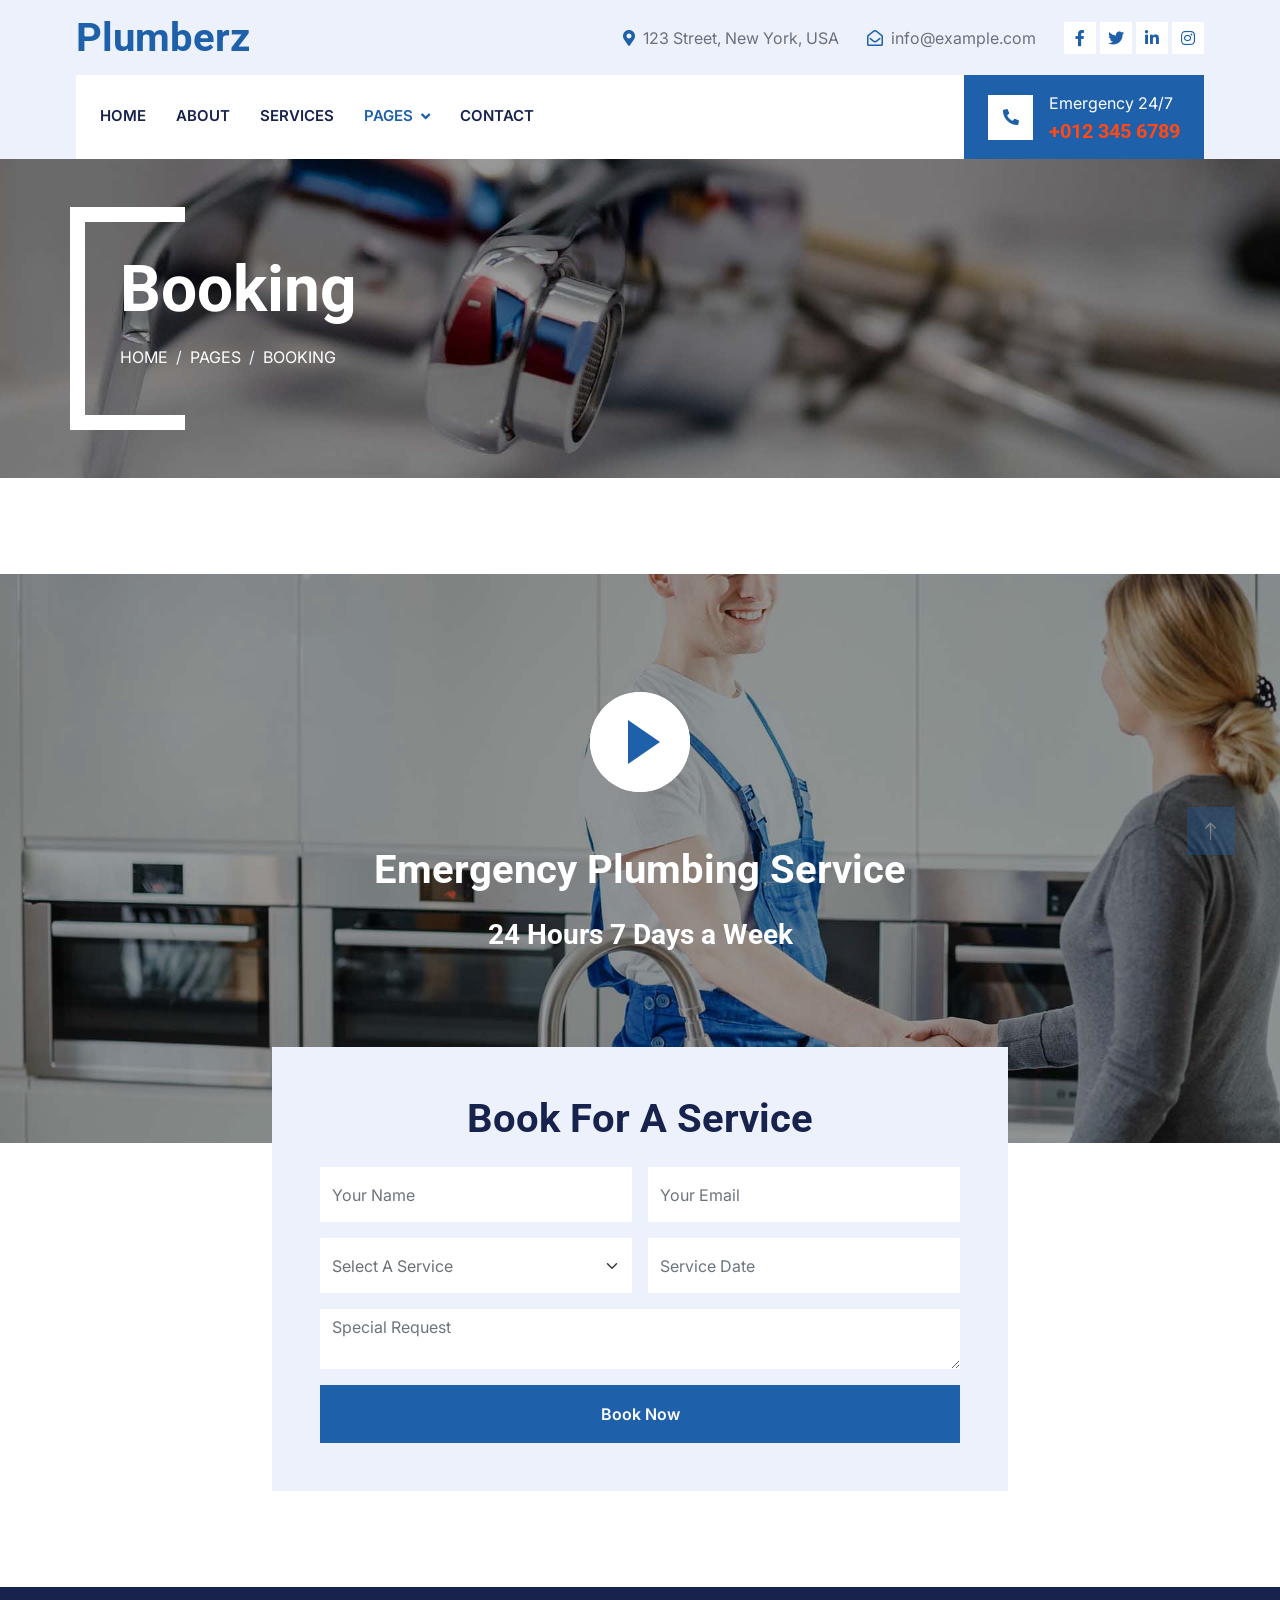
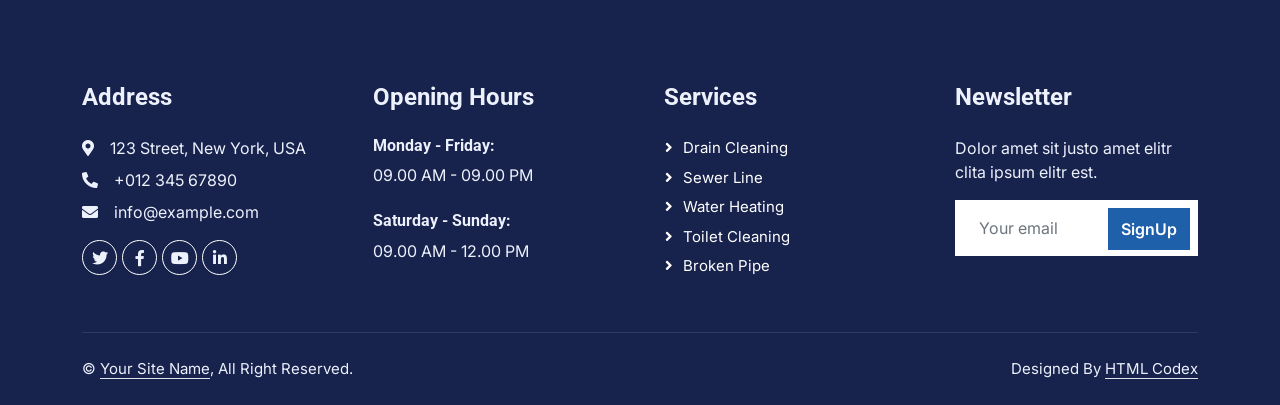
<file: booking.html>
<!DOCTYPE html>
<html lang="en">

<head>
    <meta charset="utf-8">
    <title>Plumberz - Free Plumbing Website Template</title>
    <meta content="width=device-width, initial-scale=1.0" name="viewport">
    <meta content="" name="keywords">
    <meta content="" name="description">

    <!-- Favicon -->
    <link href="img/favicon.ico" rel="icon">

    <!-- Google Web Fonts -->
    <link rel="preconnect" href="https://fonts.googleapis.com">
    <link rel="preconnect" href="https://fonts.gstatic.com" crossorigin>
    <link href="https://fonts.googleapis.com/css2?family=Inter:wght@400;600&family=Roboto:wght@500;700&display=swap" rel="stylesheet">

    <!-- Icon Font Stylesheet -->
    <link href="https://cdnjs.cloudflare.com/ajax/libs/font-awesome/5.10.0/css/all.min.css" rel="stylesheet">
    <link href="https://cdn.jsdelivr.net/npm/bootstrap-icons@1.4.1/font/bootstrap-icons.css" rel="stylesheet">

    <!-- Libraries Stylesheet -->
    <link href="lib/animate/animate.min.css" rel="stylesheet">
    <link href="lib/owlcarousel/assets/owl.carousel.min.css" rel="stylesheet">
    <link href="lib/tempusdominus/css/tempusdominus-bootstrap-4.min.css" rel="stylesheet" />

    <!-- Customized Bootstrap Stylesheet -->
    <link href="css/bootstrap.min.css" rel="stylesheet">

    <!-- Template Stylesheet -->
    <link href="css/style.css" rel="stylesheet">
</head>

<body>
    <!-- Spinner Start -->
    <div id="spinner" class="show bg-white position-fixed translate-middle w-100 vh-100 top-50 start-50 d-flex align-items-center justify-content-center">
        <div class="spinner-border text-primary" style="width: 3rem; height: 3rem;" role="status">
            <span class="sr-only">Loading...</span>
        </div>
    </div>
    <!-- Spinner End -->


    <!-- Topbar Start -->
    <div class="container-fluid bg-light d-none d-lg-block">
        <div class="row align-items-center top-bar">
            <div class="col-lg-3 col-md-12 text-center text-lg-start">
                <a href="" class="navbar-brand m-0 p-0">
                    <h1 class="text-primary m-0">Plumberz</h1>
                </a>
            </div>
            <div class="col-lg-9 col-md-12 text-end">
                <div class="h-100 d-inline-flex align-items-center me-4">
                    <i class="fa fa-map-marker-alt text-primary me-2"></i>
                    <p class="m-0">123 Street, New York, USA</p>
                </div>
                <div class="h-100 d-inline-flex align-items-center me-4">
                    <i class="far fa-envelope-open text-primary me-2"></i>
                    <p class="m-0">info@example.com</p>
                </div>
                <div class="h-100 d-inline-flex align-items-center">
                    <a class="btn btn-sm-square bg-white text-primary me-1" href=""><i class="fab fa-facebook-f"></i></a>
                    <a class="btn btn-sm-square bg-white text-primary me-1" href=""><i class="fab fa-twitter"></i></a>
                    <a class="btn btn-sm-square bg-white text-primary me-1" href=""><i class="fab fa-linkedin-in"></i></a>
                    <a class="btn btn-sm-square bg-white text-primary me-0" href=""><i class="fab fa-instagram"></i></a>
                </div>
            </div>
        </div>
    </div>
    <!-- Topbar End -->


    <!-- Navbar Start -->
    <div class="container-fluid nav-bar bg-light">
        <nav class="navbar navbar-expand-lg navbar-light bg-white p-3 py-lg-0 px-lg-4">
            <a href="" class="navbar-brand d-flex align-items-center m-0 p-0 d-lg-none">
                <h1 class="text-primary m-0">Plumberz</h1>
            </a>
            <button class="navbar-toggler" type="button" data-bs-toggle="collapse" data-bs-target="#navbarCollapse">
                <span class="fa fa-bars"></span>
            </button>
            <div class="collapse navbar-collapse" id="navbarCollapse">
                <div class="navbar-nav me-auto">
                    <a href="index.html" class="nav-item nav-link">Home</a>
                    <a href="about.html" class="nav-item nav-link">About</a>
                    <a href="service.html" class="nav-item nav-link">Services</a>
                    <div class="nav-item dropdown">
                        <a href="#" class="nav-link dropdown-toggle active" data-bs-toggle="dropdown">Pages</a>
                        <div class="dropdown-menu fade-up m-0">
                            <a href="booking.html" class="dropdown-item active">Booking</a>
                            <a href="team.html" class="dropdown-item">Technicians</a>
                            <a href="testimonial.html" class="dropdown-item">Testimonial</a>
                            <a href="404.html" class="dropdown-item">404 Page</a>
                        </div>
                    </div>
                    <a href="contact.html" class="nav-item nav-link">Contact</a>
                </div>
                <div class="mt-4 mt-lg-0 me-lg-n4 py-3 px-4 bg-primary d-flex align-items-center">
                    <div class="d-flex flex-shrink-0 align-items-center justify-content-center bg-white" style="width: 45px; height: 45px;">
                        <i class="fa fa-phone-alt text-primary"></i>
                    </div>
                    <div class="ms-3">
                        <p class="mb-1 text-white">Emergency 24/7</p>
                        <h5 class="m-0 text-secondary">+012 345 6789</h5>
                    </div>
                </div>
            </div>
        </nav>
    </div>
    <!-- Navbar End -->


    <!-- Page Header Start -->
    <div class="container-fluid page-header mb-5 py-5">
        <div class="container">
            <h1 class="display-3 text-white mb-3 animated slideInDown">Booking</h1>
            <nav aria-label="breadcrumb animated slideInDown">
                <ol class="breadcrumb text-uppercase">
                    <li class="breadcrumb-item"><a class="text-white" href="#">Home</a></li>
                    <li class="breadcrumb-item"><a class="text-white" href="#">Pages</a></li>
                    <li class="breadcrumb-item text-white active" aria-current="page">Booking</li>
                </ol>
            </nav>
        </div>
    </div>
    <!-- Page Header End -->


    <!-- Booking Start -->
    <div class="container-fluid px-0" style="margin: 6rem 0;">
        <div class="video wow fadeInUp" data-wow-delay="0.1s">
            <button type="button" class="btn-play" data-bs-toggle="modal" data-src="https://www.youtube.com/embed/DWRcNpR6Kdc" data-bs-target="#videoModal">
                <span></span>
            </button>

            <div class="modal fade" id="videoModal" tabindex="-1" aria-labelledby="exampleModalLabel" aria-hidden="true">
                <div class="modal-dialog">
                    <div class="modal-content rounded-0">
                        <div class="modal-header">
                            <h5 class="modal-title" id="exampleModalLabel">Youtube Video</h5>
                            <button type="button" class="btn-close" data-bs-dismiss="modal" aria-label="Close"></button>
                        </div>
                        <div class="modal-body">
                            <!-- 16:9 aspect ratio -->
                            <div class="ratio ratio-16x9">
                                <iframe class="embed-responsive-item" src="" id="video" allowfullscreen allowscriptaccess="always"
                                    allow="autoplay"></iframe>
                            </div>
                        </div>
                    </div>
                </div>
            </div>

            <h1 class="text-white mb-4">Emergency Plumbing Service</h1>
            <h3 class="text-white mb-0">24 Hours 7 Days a Week</h3>
        </div>
        <div class="container position-relative wow fadeInUp" data-wow-delay="0.1s" style="margin-top: -6rem;">
            <div class="row justify-content-center">
                <div class="col-lg-8">
                    <div class="bg-light text-center p-5">
                        <h1 class="mb-4">Book For A Service</h1>
                        <form>
                            <div class="row g-3">
                                <div class="col-12 col-sm-6">
                                    <input type="text" class="form-control border-0" placeholder="Your Name" style="height: 55px;">
                                </div>
                                <div class="col-12 col-sm-6">
                                    <input type="email" class="form-control border-0" placeholder="Your Email" style="height: 55px;">
                                </div>
                                <div class="col-12 col-sm-6">
                                    <select class="form-select border-0" style="height: 55px;">
                                        <option selected>Select A Service</option>
                                        <option value="1">Service 1</option>
                                        <option value="2">Service 2</option>
                                        <option value="3">Service 3</option>
                                    </select>
                                </div>
                                <div class="col-12 col-sm-6">
                                    <div class="date" id="date1" data-target-input="nearest">
                                        <input type="text"
                                            class="form-control border-0 datetimepicker-input"
                                            placeholder="Service Date" data-target="#date1" data-toggle="datetimepicker" style="height: 55px;">
                                    </div>
                                </div>
                                <div class="col-12">
                                    <textarea class="form-control border-0" placeholder="Special Request"></textarea>
                                </div>
                                <div class="col-12">
                                    <button class="btn btn-primary w-100 py-3" type="submit">Book Now</button>
                                </div>
                            </div>
                        </form>
                    </div>
                </div>
            </div>
        </div>
    </div>
    <!-- Booking End -->
        

    <!-- Footer Start -->
    <div class="container-fluid bg-dark text-light footer pt-5 mt-5 wow fadeIn" data-wow-delay="0.1s">
        <div class="container py-5">
            <div class="row g-5">
                <div class="col-lg-3 col-md-6">
                    <h4 class="text-light mb-4">Address</h4>
                    <p class="mb-2"><i class="fa fa-map-marker-alt me-3"></i>123 Street, New York, USA</p>
                    <p class="mb-2"><i class="fa fa-phone-alt me-3"></i>+012 345 67890</p>
                    <p class="mb-2"><i class="fa fa-envelope me-3"></i>info@example.com</p>
                    <div class="d-flex pt-2">
                        <a class="btn btn-outline-light btn-social" href=""><i class="fab fa-twitter"></i></a>
                        <a class="btn btn-outline-light btn-social" href=""><i class="fab fa-facebook-f"></i></a>
                        <a class="btn btn-outline-light btn-social" href=""><i class="fab fa-youtube"></i></a>
                        <a class="btn btn-outline-light btn-social" href=""><i class="fab fa-linkedin-in"></i></a>
                    </div>
                </div>
                <div class="col-lg-3 col-md-6">
                    <h4 class="text-light mb-4">Opening Hours</h4>
                    <h6 class="text-light">Monday - Friday:</h6>
                    <p class="mb-4">09.00 AM - 09.00 PM</p>
                    <h6 class="text-light">Saturday - Sunday:</h6>
                    <p class="mb-0">09.00 AM - 12.00 PM</p>
                </div>
                <div class="col-lg-3 col-md-6">
                    <h4 class="text-light mb-4">Services</h4>
                    <a class="btn btn-link" href="">Drain Cleaning</a>
                    <a class="btn btn-link" href="">Sewer Line</a>
                    <a class="btn btn-link" href="">Water Heating</a>
                    <a class="btn btn-link" href="">Toilet Cleaning</a>
                    <a class="btn btn-link" href="">Broken Pipe</a>
                </div>
                <div class="col-lg-3 col-md-6">
                    <h4 class="text-light mb-4">Newsletter</h4>
                    <p>Dolor amet sit justo amet elitr clita ipsum elitr est.</p>
                    <div class="position-relative mx-auto" style="max-width: 400px;">
                        <input class="form-control border-0 w-100 py-3 ps-4 pe-5" type="text" placeholder="Your email">
                        <button type="button" class="btn btn-primary py-2 position-absolute top-0 end-0 mt-2 me-2">SignUp</button>
                    </div>
                </div>
            </div>
        </div>
        <div class="container">
            <div class="copyright">
                <div class="row">
                    <div class="col-md-6 text-center text-md-start mb-3 mb-md-0">
                        &copy; <a class="border-bottom" href="#">Your Site Name</a>, All Right Reserved.
                    </div>
                    <div class="col-md-6 text-center text-md-end">
                        <!--/*** This template is free as long as you keep the footer author’s credit link/attribution link/backlink. If you'd like to use the template without the footer author’s credit link/attribution link/backlink, you can purchase the Credit Removal License from "https://htmlcodex.com/credit-removal". Thank you for your support. ***/-->
                        Designed By <a class="border-bottom" href="https://htmlcodex.com">HTML Codex</a>
                    </div>
                </div>
            </div>
        </div>
    </div>
    <!-- Footer End -->


    <!-- Back to Top -->
    <a href="#" class="btn btn-lg btn-primary btn-lg-square rounded-0 back-to-top"><i class="bi bi-arrow-up"></i></a>


    <!-- JavaScript Libraries -->
    <script src="https://code.jquery.com/jquery-3.4.1.min.js"></script>
    <script src="https://cdn.jsdelivr.net/npm/bootstrap@5.0.0/dist/js/bootstrap.bundle.min.js"></script>
    <script src="lib/wow/wow.min.js"></script>
    <script src="lib/easing/easing.min.js"></script>
    <script src="lib/waypoints/waypoints.min.js"></script>
    <script src="lib/counterup/counterup.min.js"></script>
    <script src="lib/owlcarousel/owl.carousel.min.js"></script>
    <script src="lib/tempusdominus/js/moment.min.js"></script>
    <script src="lib/tempusdominus/js/moment-timezone.min.js"></script>
    <script src="lib/tempusdominus/js/tempusdominus-bootstrap-4.min.js"></script>

    <!-- Template Javascript -->
    <script src="js/main.js"></script>
</body>

</html>
</file>
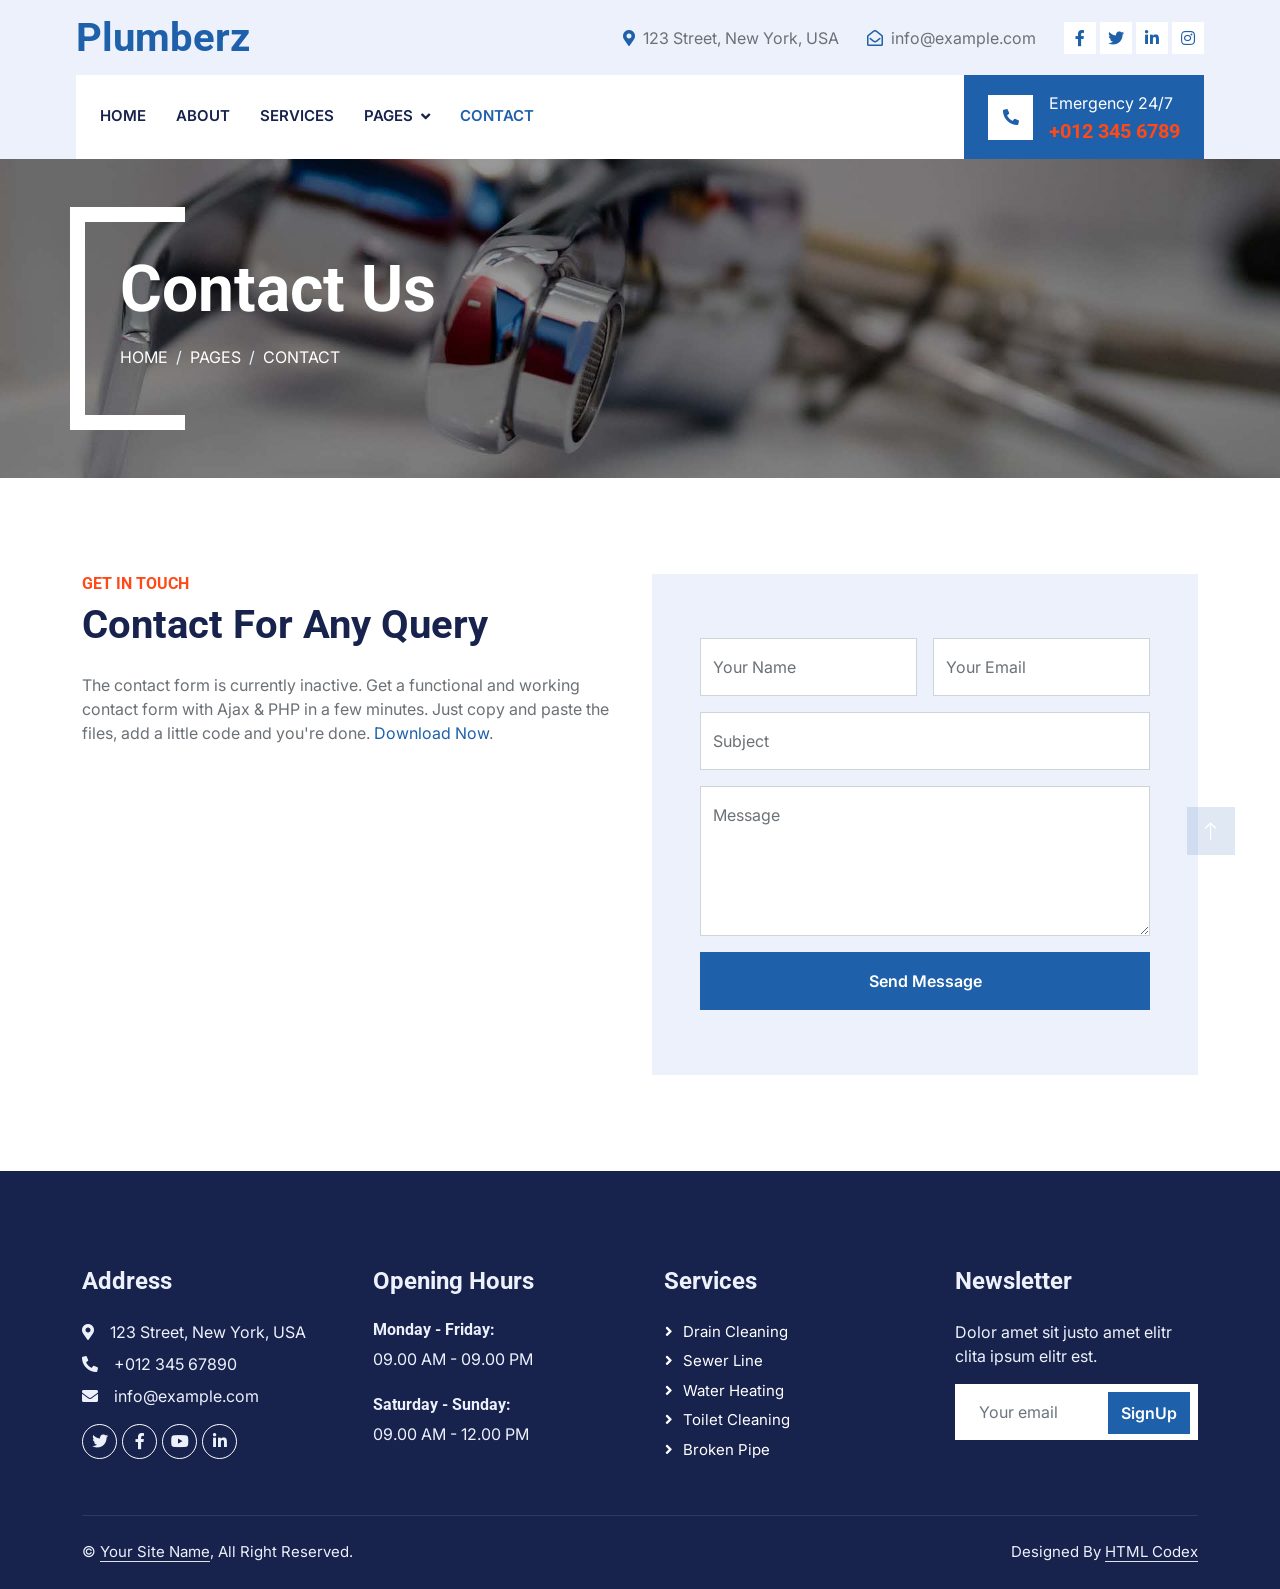
<file: contact.html>
<!DOCTYPE html>
<html lang="en">

<head>
    <meta charset="utf-8">
    <title>Plumberz - Free Plumbing Website Template</title>
    <meta content="width=device-width, initial-scale=1.0" name="viewport">
    <meta content="" name="keywords">
    <meta content="" name="description">

    <!-- Favicon -->
    <link href="img/favicon.ico" rel="icon">

    <!-- Google Web Fonts -->
    <link rel="preconnect" href="https://fonts.googleapis.com">
    <link rel="preconnect" href="https://fonts.gstatic.com" crossorigin>
    <link href="https://fonts.googleapis.com/css2?family=Inter:wght@400;600&family=Roboto:wght@500;700&display=swap" rel="stylesheet">

    <!-- Icon Font Stylesheet -->
    <link href="https://cdnjs.cloudflare.com/ajax/libs/font-awesome/5.10.0/css/all.min.css" rel="stylesheet">
    <link href="https://cdn.jsdelivr.net/npm/bootstrap-icons@1.4.1/font/bootstrap-icons.css" rel="stylesheet">

    <!-- Libraries Stylesheet -->
    <link href="lib/animate/animate.min.css" rel="stylesheet">
    <link href="lib/owlcarousel/assets/owl.carousel.min.css" rel="stylesheet">
    <link href="lib/tempusdominus/css/tempusdominus-bootstrap-4.min.css" rel="stylesheet" />

    <!-- Customized Bootstrap Stylesheet -->
    <link href="css/bootstrap.min.css" rel="stylesheet">

    <!-- Template Stylesheet -->
    <link href="css/style.css" rel="stylesheet">
</head>

<body>
    <!-- Spinner Start -->
    <div id="spinner" class="show bg-white position-fixed translate-middle w-100 vh-100 top-50 start-50 d-flex align-items-center justify-content-center">
        <div class="spinner-border text-primary" style="width: 3rem; height: 3rem;" role="status">
            <span class="sr-only">Loading...</span>
        </div>
    </div>
    <!-- Spinner End -->


    <!-- Topbar Start -->
    <div class="container-fluid bg-light d-none d-lg-block">
        <div class="row align-items-center top-bar">
            <div class="col-lg-3 col-md-12 text-center text-lg-start">
                <a href="" class="navbar-brand m-0 p-0">
                    <h1 class="text-primary m-0">Plumberz</h1>
                </a>
            </div>
            <div class="col-lg-9 col-md-12 text-end">
                <div class="h-100 d-inline-flex align-items-center me-4">
                    <i class="fa fa-map-marker-alt text-primary me-2"></i>
                    <p class="m-0">123 Street, New York, USA</p>
                </div>
                <div class="h-100 d-inline-flex align-items-center me-4">
                    <i class="far fa-envelope-open text-primary me-2"></i>
                    <p class="m-0">info@example.com</p>
                </div>
                <div class="h-100 d-inline-flex align-items-center">
                    <a class="btn btn-sm-square bg-white text-primary me-1" href=""><i class="fab fa-facebook-f"></i></a>
                    <a class="btn btn-sm-square bg-white text-primary me-1" href=""><i class="fab fa-twitter"></i></a>
                    <a class="btn btn-sm-square bg-white text-primary me-1" href=""><i class="fab fa-linkedin-in"></i></a>
                    <a class="btn btn-sm-square bg-white text-primary me-0" href=""><i class="fab fa-instagram"></i></a>
                </div>
            </div>
        </div>
    </div>
    <!-- Topbar End -->


    <!-- Navbar Start -->
    <div class="container-fluid nav-bar bg-light">
        <nav class="navbar navbar-expand-lg navbar-light bg-white p-3 py-lg-0 px-lg-4">
            <a href="" class="navbar-brand d-flex align-items-center m-0 p-0 d-lg-none">
                <h1 class="text-primary m-0">Plumberz</h1>
            </a>
            <button class="navbar-toggler" type="button" data-bs-toggle="collapse" data-bs-target="#navbarCollapse">
                <span class="fa fa-bars"></span>
            </button>
            <div class="collapse navbar-collapse" id="navbarCollapse">
                <div class="navbar-nav me-auto">
                    <a href="index.html" class="nav-item nav-link">Home</a>
                    <a href="about.html" class="nav-item nav-link">About</a>
                    <a href="service.html" class="nav-item nav-link">Services</a>
                    <div class="nav-item dropdown">
                        <a href="#" class="nav-link dropdown-toggle" data-bs-toggle="dropdown">Pages</a>
                        <div class="dropdown-menu fade-up m-0">
                            <a href="booking.html" class="dropdown-item">Booking</a>
                            <a href="team.html" class="dropdown-item">Technicians</a>
                            <a href="testimonial.html" class="dropdown-item">Testimonial</a>
                            <a href="404.html" class="dropdown-item">404 Page</a>
                        </div>
                    </div>
                    <a href="contact.html" class="nav-item nav-link active">Contact</a>
                </div>
                <div class="mt-4 mt-lg-0 me-lg-n4 py-3 px-4 bg-primary d-flex align-items-center">
                    <div class="d-flex flex-shrink-0 align-items-center justify-content-center bg-white" style="width: 45px; height: 45px;">
                        <i class="fa fa-phone-alt text-primary"></i>
                    </div>
                    <div class="ms-3">
                        <p class="mb-1 text-white">Emergency 24/7</p>
                        <h5 class="m-0 text-secondary">+012 345 6789</h5>
                    </div>
                </div>
            </div>
        </nav>
    </div>
    <!-- Navbar End -->


    <!-- Page Header Start -->
    <div class="container-fluid page-header mb-5 py-5">
        <div class="container">
            <h1 class="display-3 text-white mb-3 animated slideInDown">Contact Us</h1>
            <nav aria-label="breadcrumb animated slideInDown">
                <ol class="breadcrumb text-uppercase">
                    <li class="breadcrumb-item"><a class="text-white" href="#">Home</a></li>
                    <li class="breadcrumb-item"><a class="text-white" href="#">Pages</a></li>
                    <li class="breadcrumb-item text-white active" aria-current="page">Contact</li>
                </ol>
            </nav>
        </div>
    </div>
    <!-- Page Header End -->


    <!-- Contact Start -->
    <div class="container-xxl py-5">
        <div class="container">
            <div class="row g-4">
                <div class="col-md-6 wow fadeInUp" data-wow-delay="0.1s">
                    <h6 class="text-secondary text-uppercase">Get In Touch</h6>
                    <h1 class="mb-4">Contact For Any Query</h1>
                    <p class="mb-4">The contact form is currently inactive. Get a functional and working contact form with Ajax & PHP in a few minutes. Just copy and paste the files, add a little code and you're done. <a href="https://htmlcodex.com/contact-form">Download Now</a>.</p>
                    <iframe class="position-relative w-100"
                        src="https://www.google.com/maps/embed?pb=!1m18!1m12!1m3!1d3001156.4288297426!2d-78.01371936852176!3d42.72876761954724!2m3!1f0!2f0!3f0!3m2!1i1024!2i768!4f13.1!3m3!1m2!1s0x4ccc4bf0f123a5a9%3A0xddcfc6c1de189567!2sNew%20York%2C%20USA!5e0!3m2!1sen!2sbd!4v1603794290143!5m2!1sen!2sbd"
                        frameborder="0" style="height: 300px; border:0;" allowfullscreen="" aria-hidden="false"
                        tabindex="0"></iframe>
                </div>
                <div class="col-md-6 wow fadeInUp" data-wow-delay="0.1s">
                    <div class="bg-light p-5 h-100 d-flex align-items-center">
                        <form>
                            <div class="row g-3">
                                <div class="col-md-6">
                                    <div class="form-floating">
                                        <input type="text" class="form-control" id="name" placeholder="Your Name">
                                        <label for="name">Your Name</label>
                                    </div>
                                </div>
                                <div class="col-md-6">
                                    <div class="form-floating">
                                        <input type="email" class="form-control" id="email" placeholder="Your Email">
                                        <label for="email">Your Email</label>
                                    </div>
                                </div>
                                <div class="col-12">
                                    <div class="form-floating">
                                        <input type="text" class="form-control" id="subject" placeholder="Subject">
                                        <label for="subject">Subject</label>
                                    </div>
                                </div>
                                <div class="col-12">
                                    <div class="form-floating">
                                        <textarea class="form-control" placeholder="Leave a message here" id="message" style="height: 150px"></textarea>
                                        <label for="message">Message</label>
                                    </div>
                                </div>
                                <div class="col-12">
                                    <button class="btn btn-primary w-100 py-3" type="submit">Send Message</button>
                                </div>
                            </div>
                        </form>
                    </div>
                </div>
            </div>
        </div>
    </div>
    <!-- Contact End -->


    <!-- Footer Start -->
    <div class="container-fluid bg-dark text-light footer pt-5 mt-5 wow fadeIn" data-wow-delay="0.1s">
        <div class="container py-5">
            <div class="row g-5">
                <div class="col-lg-3 col-md-6">
                    <h4 class="text-light mb-4">Address</h4>
                    <p class="mb-2"><i class="fa fa-map-marker-alt me-3"></i>123 Street, New York, USA</p>
                    <p class="mb-2"><i class="fa fa-phone-alt me-3"></i>+012 345 67890</p>
                    <p class="mb-2"><i class="fa fa-envelope me-3"></i>info@example.com</p>
                    <div class="d-flex pt-2">
                        <a class="btn btn-outline-light btn-social" href=""><i class="fab fa-twitter"></i></a>
                        <a class="btn btn-outline-light btn-social" href=""><i class="fab fa-facebook-f"></i></a>
                        <a class="btn btn-outline-light btn-social" href=""><i class="fab fa-youtube"></i></a>
                        <a class="btn btn-outline-light btn-social" href=""><i class="fab fa-linkedin-in"></i></a>
                    </div>
                </div>
                <div class="col-lg-3 col-md-6">
                    <h4 class="text-light mb-4">Opening Hours</h4>
                    <h6 class="text-light">Monday - Friday:</h6>
                    <p class="mb-4">09.00 AM - 09.00 PM</p>
                    <h6 class="text-light">Saturday - Sunday:</h6>
                    <p class="mb-0">09.00 AM - 12.00 PM</p>
                </div>
                <div class="col-lg-3 col-md-6">
                    <h4 class="text-light mb-4">Services</h4>
                    <a class="btn btn-link" href="">Drain Cleaning</a>
                    <a class="btn btn-link" href="">Sewer Line</a>
                    <a class="btn btn-link" href="">Water Heating</a>
                    <a class="btn btn-link" href="">Toilet Cleaning</a>
                    <a class="btn btn-link" href="">Broken Pipe</a>
                </div>
                <div class="col-lg-3 col-md-6">
                    <h4 class="text-light mb-4">Newsletter</h4>
                    <p>Dolor amet sit justo amet elitr clita ipsum elitr est.</p>
                    <div class="position-relative mx-auto" style="max-width: 400px;">
                        <input class="form-control border-0 w-100 py-3 ps-4 pe-5" type="text" placeholder="Your email">
                        <button type="button" class="btn btn-primary py-2 position-absolute top-0 end-0 mt-2 me-2">SignUp</button>
                    </div>
                </div>
            </div>
        </div>
        <div class="container">
            <div class="copyright">
                <div class="row">
                    <div class="col-md-6 text-center text-md-start mb-3 mb-md-0">
                        &copy; <a class="border-bottom" href="#">Your Site Name</a>, All Right Reserved.
                    </div>
                    <div class="col-md-6 text-center text-md-end">
                        <!--/*** This template is free as long as you keep the footer author’s credit link/attribution link/backlink. If you'd like to use the template without the footer author’s credit link/attribution link/backlink, you can purchase the Credit Removal License from "https://htmlcodex.com/credit-removal". Thank you for your support. ***/-->
                        Designed By <a class="border-bottom" href="https://htmlcodex.com">HTML Codex</a>
                    </div>
                </div>
            </div>
        </div>
    </div>
    <!-- Footer End -->


    <!-- Back to Top -->
    <a href="#" class="btn btn-lg btn-primary btn-lg-square rounded-0 back-to-top"><i class="bi bi-arrow-up"></i></a>


    <!-- JavaScript Libraries -->
    <script src="https://code.jquery.com/jquery-3.4.1.min.js"></script>
    <script src="https://cdn.jsdelivr.net/npm/bootstrap@5.0.0/dist/js/bootstrap.bundle.min.js"></script>
    <script src="lib/wow/wow.min.js"></script>
    <script src="lib/easing/easing.min.js"></script>
    <script src="lib/waypoints/waypoints.min.js"></script>
    <script src="lib/counterup/counterup.min.js"></script>
    <script src="lib/owlcarousel/owl.carousel.min.js"></script>
    <script src="lib/tempusdominus/js/moment.min.js"></script>
    <script src="lib/tempusdominus/js/moment-timezone.min.js"></script>
    <script src="lib/tempusdominus/js/tempusdominus-bootstrap-4.min.js"></script>

    <!-- Template Javascript -->
    <script src="js/main.js"></script>
</body>

</html>
</file>
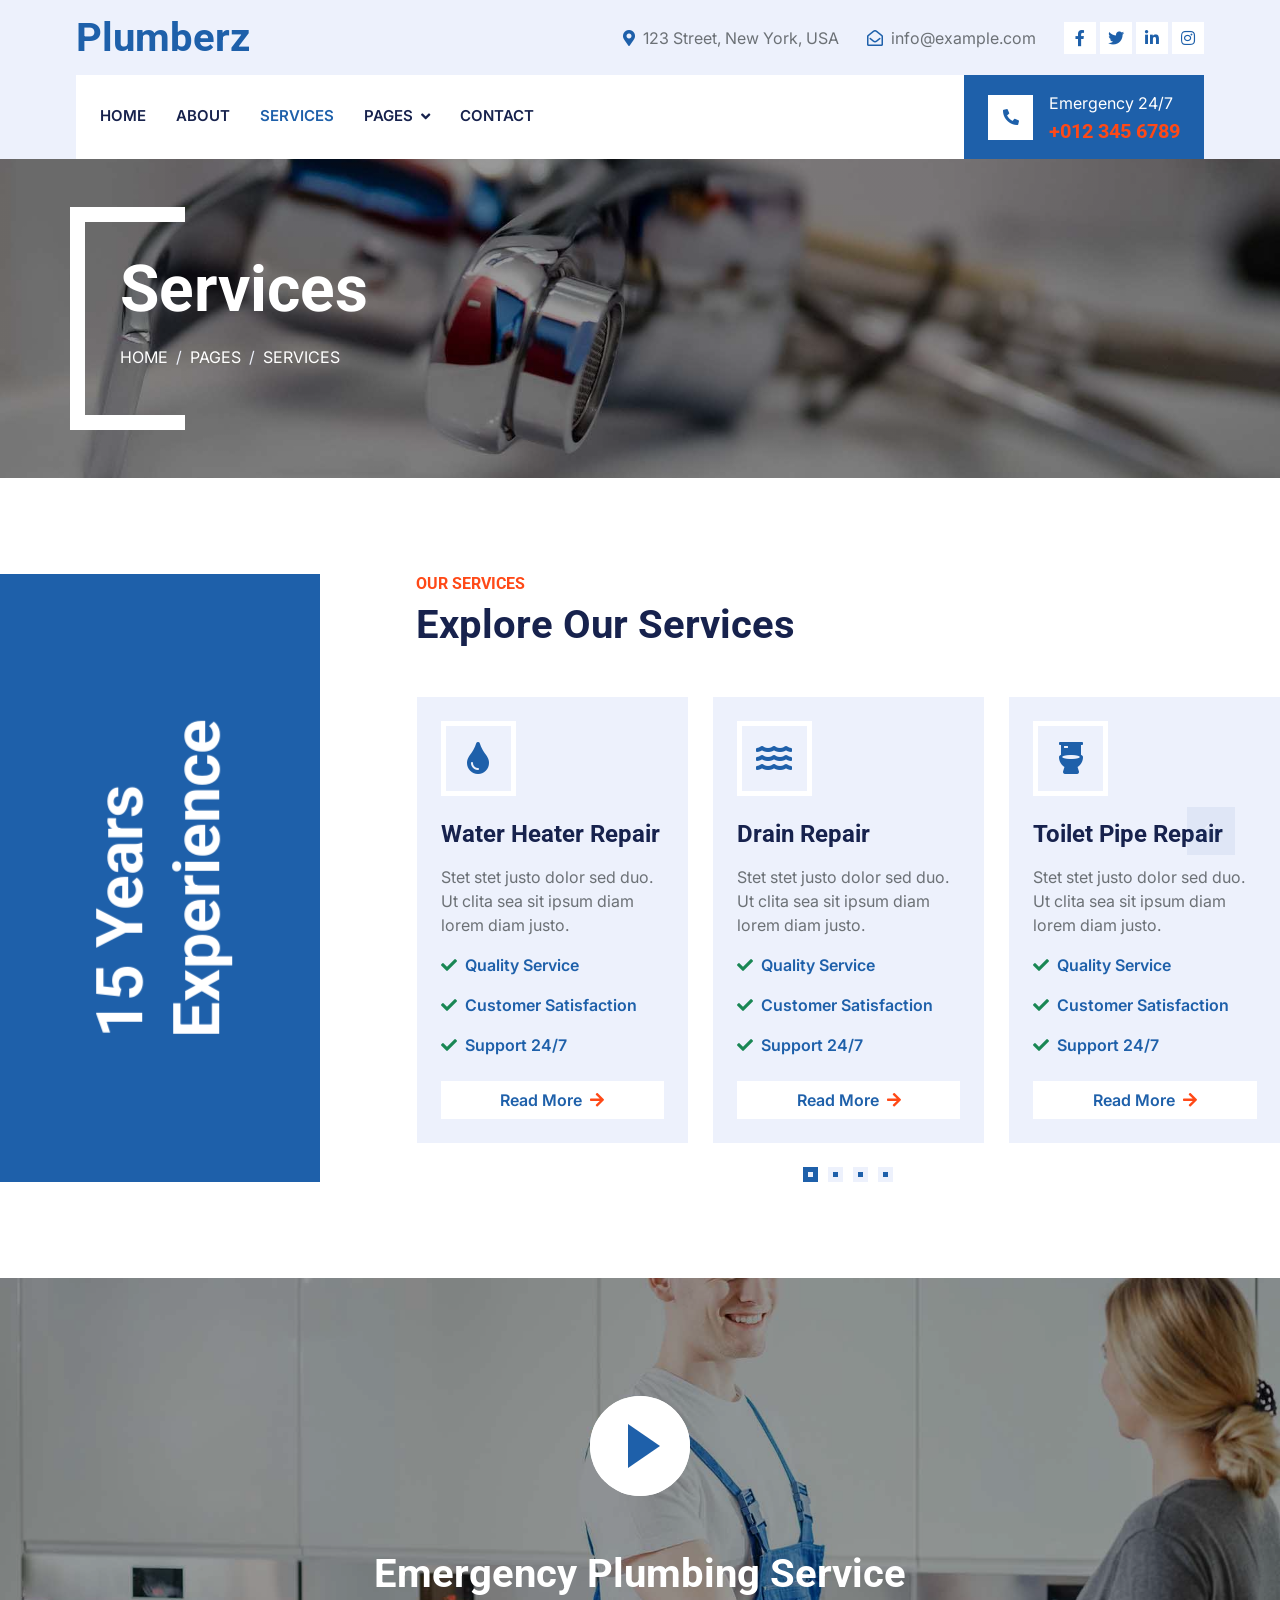
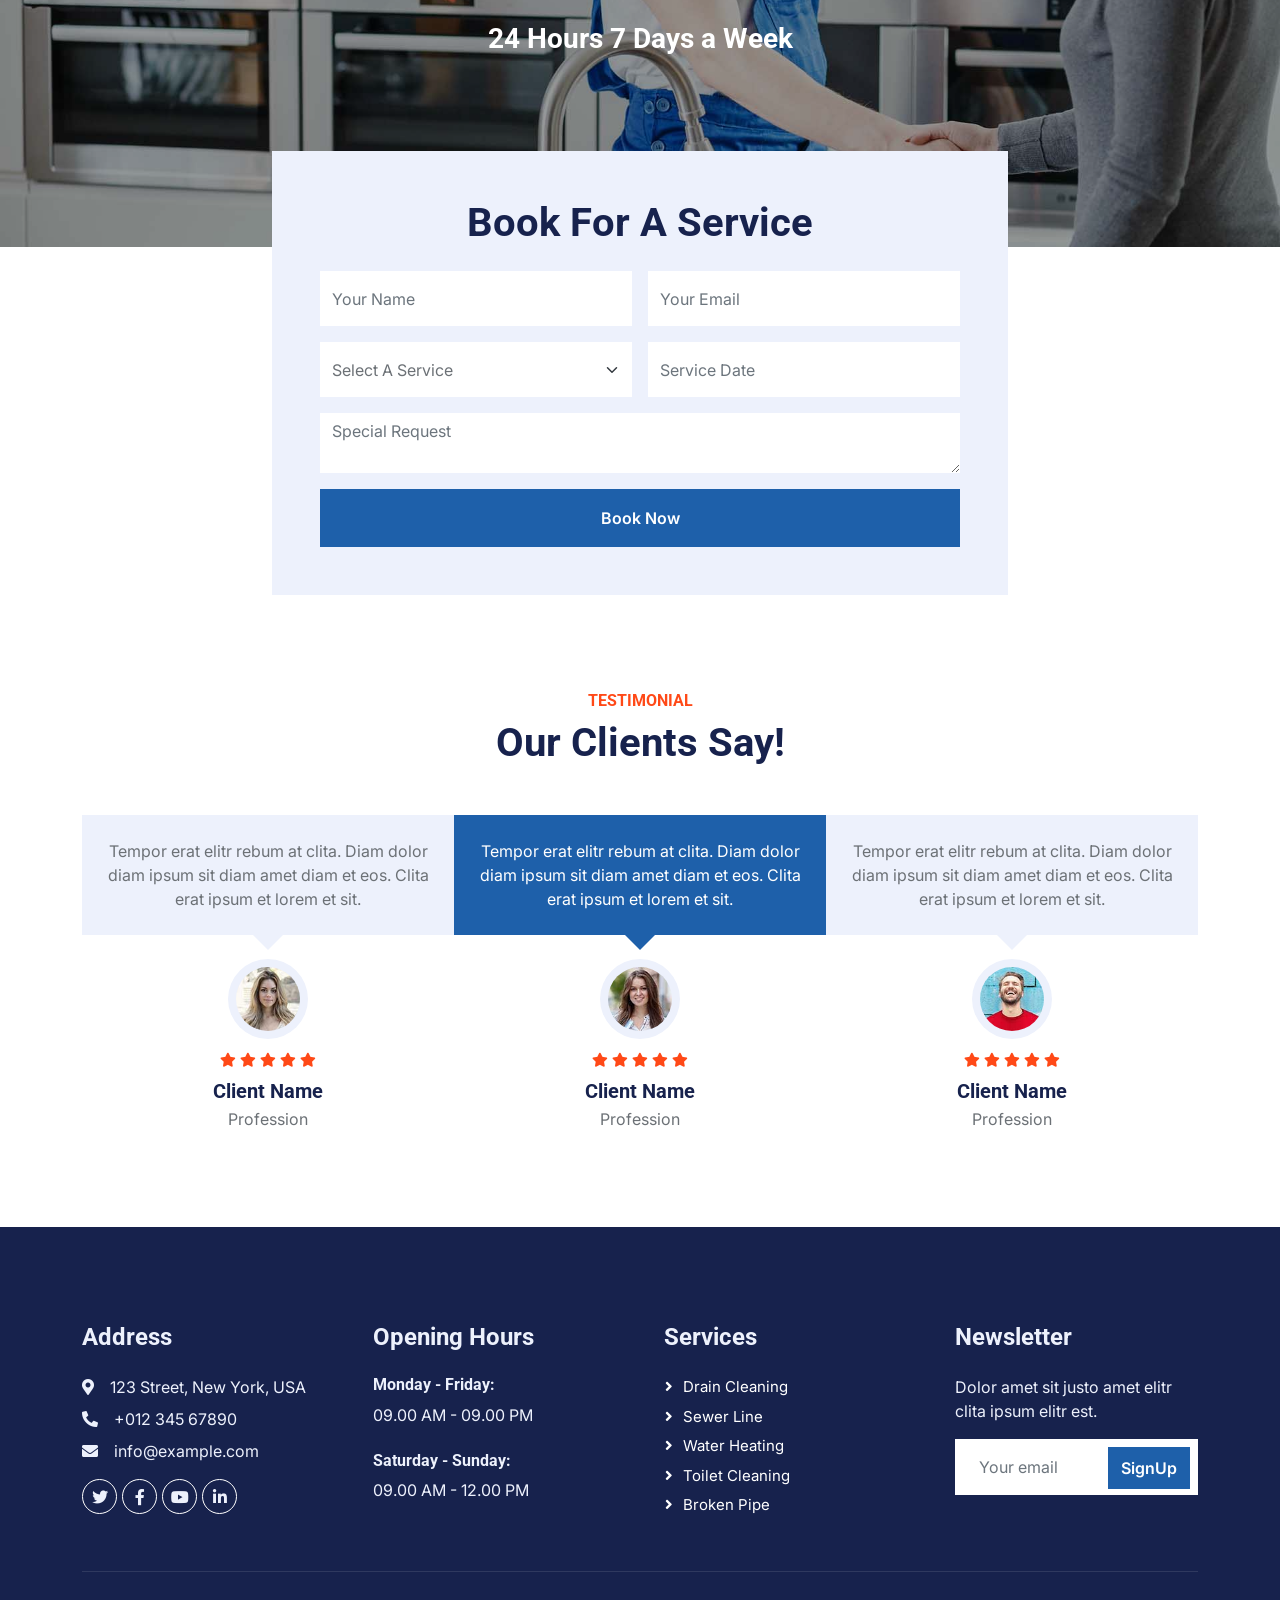
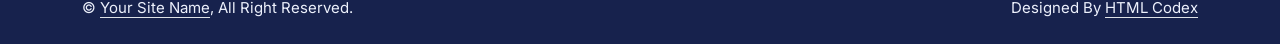
<file: service.html>
<!DOCTYPE html>
<html lang="en">

<head>
    <meta charset="utf-8">
    <title>Plumberz - Free Plumbing Website Template</title>
    <meta content="width=device-width, initial-scale=1.0" name="viewport">
    <meta content="" name="keywords">
    <meta content="" name="description">

    <!-- Favicon -->
    <link href="img/favicon.ico" rel="icon">

    <!-- Google Web Fonts -->
    <link rel="preconnect" href="https://fonts.googleapis.com">
    <link rel="preconnect" href="https://fonts.gstatic.com" crossorigin>
    <link href="https://fonts.googleapis.com/css2?family=Inter:wght@400;600&family=Roboto:wght@500;700&display=swap" rel="stylesheet">

    <!-- Icon Font Stylesheet -->
    <link href="https://cdnjs.cloudflare.com/ajax/libs/font-awesome/5.10.0/css/all.min.css" rel="stylesheet">
    <link href="https://cdn.jsdelivr.net/npm/bootstrap-icons@1.4.1/font/bootstrap-icons.css" rel="stylesheet">

    <!-- Libraries Stylesheet -->
    <link href="lib/animate/animate.min.css" rel="stylesheet">
    <link href="lib/owlcarousel/assets/owl.carousel.min.css" rel="stylesheet">
    <link href="lib/tempusdominus/css/tempusdominus-bootstrap-4.min.css" rel="stylesheet" />

    <!-- Customized Bootstrap Stylesheet -->
    <link href="css/bootstrap.min.css" rel="stylesheet">

    <!-- Template Stylesheet -->
    <link href="css/style.css" rel="stylesheet">
</head>

<body>
    <!-- Spinner Start -->
    <div id="spinner" class="show bg-white position-fixed translate-middle w-100 vh-100 top-50 start-50 d-flex align-items-center justify-content-center">
        <div class="spinner-border text-primary" style="width: 3rem; height: 3rem;" role="status">
            <span class="sr-only">Loading...</span>
        </div>
    </div>
    <!-- Spinner End -->


    <!-- Topbar Start -->
    <div class="container-fluid bg-light d-none d-lg-block">
        <div class="row align-items-center top-bar">
            <div class="col-lg-3 col-md-12 text-center text-lg-start">
                <a href="" class="navbar-brand m-0 p-0">
                    <h1 class="text-primary m-0">Plumberz</h1>
                </a>
            </div>
            <div class="col-lg-9 col-md-12 text-end">
                <div class="h-100 d-inline-flex align-items-center me-4">
                    <i class="fa fa-map-marker-alt text-primary me-2"></i>
                    <p class="m-0">123 Street, New York, USA</p>
                </div>
                <div class="h-100 d-inline-flex align-items-center me-4">
                    <i class="far fa-envelope-open text-primary me-2"></i>
                    <p class="m-0">info@example.com</p>
                </div>
                <div class="h-100 d-inline-flex align-items-center">
                    <a class="btn btn-sm-square bg-white text-primary me-1" href=""><i class="fab fa-facebook-f"></i></a>
                    <a class="btn btn-sm-square bg-white text-primary me-1" href=""><i class="fab fa-twitter"></i></a>
                    <a class="btn btn-sm-square bg-white text-primary me-1" href=""><i class="fab fa-linkedin-in"></i></a>
                    <a class="btn btn-sm-square bg-white text-primary me-0" href=""><i class="fab fa-instagram"></i></a>
                </div>
            </div>
        </div>
    </div>
    <!-- Topbar End -->


    <!-- Navbar Start -->
    <div class="container-fluid nav-bar bg-light">
        <nav class="navbar navbar-expand-lg navbar-light bg-white p-3 py-lg-0 px-lg-4">
            <a href="" class="navbar-brand d-flex align-items-center m-0 p-0 d-lg-none">
                <h1 class="text-primary m-0">Plumberz</h1>
            </a>
            <button class="navbar-toggler" type="button" data-bs-toggle="collapse" data-bs-target="#navbarCollapse">
                <span class="fa fa-bars"></span>
            </button>
            <div class="collapse navbar-collapse" id="navbarCollapse">
                <div class="navbar-nav me-auto">
                    <a href="index.html" class="nav-item nav-link">Home</a>
                    <a href="about.html" class="nav-item nav-link">About</a>
                    <a href="service.html" class="nav-item nav-link active">Services</a>
                    <div class="nav-item dropdown">
                        <a href="#" class="nav-link dropdown-toggle" data-bs-toggle="dropdown">Pages</a>
                        <div class="dropdown-menu fade-up m-0">
                            <a href="booking.html" class="dropdown-item">Booking</a>
                            <a href="team.html" class="dropdown-item">Technicians</a>
                            <a href="testimonial.html" class="dropdown-item">Testimonial</a>
                            <a href="404.html" class="dropdown-item">404 Page</a>
                        </div>
                    </div>
                    <a href="contact.html" class="nav-item nav-link">Contact</a>
                </div>
                <div class="mt-4 mt-lg-0 me-lg-n4 py-3 px-4 bg-primary d-flex align-items-center">
                    <div class="d-flex flex-shrink-0 align-items-center justify-content-center bg-white" style="width: 45px; height: 45px;">
                        <i class="fa fa-phone-alt text-primary"></i>
                    </div>
                    <div class="ms-3">
                        <p class="mb-1 text-white">Emergency 24/7</p>
                        <h5 class="m-0 text-secondary">+012 345 6789</h5>
                    </div>
                </div>
            </div>
        </nav>
    </div>
    <!-- Navbar End -->


    <!-- Page Header Start -->
    <div class="container-fluid page-header mb-5 py-5">
        <div class="container">
            <h1 class="display-3 text-white mb-3 animated slideInDown">Services</h1>
            <nav aria-label="breadcrumb animated slideInDown">
                <ol class="breadcrumb text-uppercase">
                    <li class="breadcrumb-item"><a class="text-white" href="#">Home</a></li>
                    <li class="breadcrumb-item"><a class="text-white" href="#">Pages</a></li>
                    <li class="breadcrumb-item text-white active" aria-current="page">Services</li>
                </ol>
            </nav>
        </div>
    </div>
    <!-- Page Header End -->


    <!-- Service Start -->
    <div class="container-fluid py-5 px-4 px-lg-0">
        <div class="row g-0">
            <div class="col-lg-3 d-none d-lg-flex">
                <div class="d-flex align-items-center justify-content-center bg-primary w-100 h-100">
                    <h1 class="display-3 text-white m-0" style="transform: rotate(-90deg);">15 Years Experience</h1>
                </div>
            </div>
            <div class="col-md-12 col-lg-9">
                <div class="ms-lg-5 ps-lg-5">
                    <div class="text-center text-lg-start wow fadeInUp" data-wow-delay="0.1s">
                        <h6 class="text-secondary text-uppercase">Our Services</h6>
                        <h1 class="mb-5">Explore Our Services</h1>
                    </div>
                    <div class="owl-carousel service-carousel position-relative wow fadeInUp" data-wow-delay="0.1s">
                        <div class="bg-light p-4">
                            <div class="d-flex align-items-center justify-content-center border border-5 border-white mb-4" style="width: 75px; height: 75px;">
                                <i class="fa fa-water fa-2x text-primary"></i>
                            </div>
                            <h4 class="mb-3">Drain Repair</h4>
                            <p>Stet stet justo dolor sed duo. Ut clita sea sit ipsum diam lorem diam justo.</p>
                            <p class="text-primary fw-medium"><i class="fa fa-check text-success me-2"></i>Quality Service</p>
                            <p class="text-primary fw-medium"><i class="fa fa-check text-success me-2"></i>Customer Satisfaction</p>
                            <p class="text-primary fw-medium"><i class="fa fa-check text-success me-2"></i>Support 24/7</p>
                            <a href="" class="btn bg-white text-primary w-100 mt-2">Read More<i class="fa fa-arrow-right text-secondary ms-2"></i></a>
                        </div>
                        <div class="bg-light p-4">
                            <div class="d-flex align-items-center justify-content-center border border-5 border-white mb-4" style="width: 75px; height: 75px;">
                                <i class="fa fa-toilet fa-2x text-primary"></i>
                            </div>
                            <h4 class="mb-3">Toilet Pipe Repair</h4>
                            <p>Stet stet justo dolor sed duo. Ut clita sea sit ipsum diam lorem diam justo.</p>
                            <p class="text-primary fw-medium"><i class="fa fa-check text-success me-2"></i>Quality Service</p>
                            <p class="text-primary fw-medium"><i class="fa fa-check text-success me-2"></i>Customer Satisfaction</p>
                            <p class="text-primary fw-medium"><i class="fa fa-check text-success me-2"></i>Support 24/7</p>
                            <a href="" class="btn bg-white text-primary w-100 mt-2">Read More<i class="fa fa-arrow-right text-secondary ms-2"></i></a>
                        </div>
                        <div class="bg-light p-4">
                            <div class="d-flex align-items-center justify-content-center border border-5 border-white mb-4" style="width: 75px; height: 75px;">
                                <i class="fa fa-shower fa-2x text-primary"></i>
                            </div>
                            <h4 class="mb-3">Sewer Line Repair</h4>
                            <p>Stet stet justo dolor sed duo. Ut clita sea sit ipsum diam lorem diam justo.</p>
                            <p class="text-primary fw-medium"><i class="fa fa-check text-success me-2"></i>Quality Service</p>
                            <p class="text-primary fw-medium"><i class="fa fa-check text-success me-2"></i>Customer Satisfaction</p>
                            <p class="text-primary fw-medium"><i class="fa fa-check text-success me-2"></i>Support 24/7</p>
                            <a href="" class="btn bg-white text-primary w-100 mt-2">Read More<i class="fa fa-arrow-right text-secondary ms-2"></i></a>
                        </div>
                        <div class="bg-light p-4">
                            <div class="d-flex align-items-center justify-content-center border border-5 border-white mb-4" style="width: 75px; height: 75px;">
                                <i class="fa fa-tint fa-2x text-primary"></i>
                            </div>
                            <h4 class="mb-3">Water Heater Repair</h4>
                            <p>Stet stet justo dolor sed duo. Ut clita sea sit ipsum diam lorem diam justo.</p>
                            <p class="text-primary fw-medium"><i class="fa fa-check text-success me-2"></i>Quality Service</p>
                            <p class="text-primary fw-medium"><i class="fa fa-check text-success me-2"></i>Customer Satisfaction</p>
                            <p class="text-primary fw-medium"><i class="fa fa-check text-success me-2"></i>Support 24/7</p>
                            <a href="" class="btn bg-white text-primary w-100 mt-2">Read More<i class="fa fa-arrow-right text-secondary ms-2"></i></a>
                        </div>
                    </div>
                </div>
            </div>
        </div>
    </div>
    <!-- Service End -->


    <!-- Booking Start -->
    <div class="container-fluid my-5 px-0">
        <div class="video wow fadeInUp" data-wow-delay="0.1s">
            <button type="button" class="btn-play" data-bs-toggle="modal" data-src="https://www.youtube.com/embed/DWRcNpR6Kdc" data-bs-target="#videoModal">
                <span></span>
            </button>

            <div class="modal fade" id="videoModal" tabindex="-1" aria-labelledby="exampleModalLabel" aria-hidden="true">
                <div class="modal-dialog">
                    <div class="modal-content rounded-0">
                        <div class="modal-header">
                            <h5 class="modal-title" id="exampleModalLabel">Youtube Video</h5>
                            <button type="button" class="btn-close" data-bs-dismiss="modal" aria-label="Close"></button>
                        </div>
                        <div class="modal-body">
                            <!-- 16:9 aspect ratio -->
                            <div class="ratio ratio-16x9">
                                <iframe class="embed-responsive-item" src="" id="video" allowfullscreen allowscriptaccess="always"
                                    allow="autoplay"></iframe>
                            </div>
                        </div>
                    </div>
                </div>
            </div>

            <h1 class="text-white mb-4">Emergency Plumbing Service</h1>
            <h3 class="text-white mb-0">24 Hours 7 Days a Week</h3>
        </div>
        <div class="container position-relative wow fadeInUp" data-wow-delay="0.1s" style="margin-top: -6rem;">
            <div class="row justify-content-center">
                <div class="col-lg-8">
                    <div class="bg-light text-center p-5">
                        <h1 class="mb-4">Book For A Service</h1>
                        <form>
                            <div class="row g-3">
                                <div class="col-12 col-sm-6">
                                    <input type="text" class="form-control border-0" placeholder="Your Name" style="height: 55px;">
                                </div>
                                <div class="col-12 col-sm-6">
                                    <input type="email" class="form-control border-0" placeholder="Your Email" style="height: 55px;">
                                </div>
                                <div class="col-12 col-sm-6">
                                    <select class="form-select border-0" style="height: 55px;">
                                        <option selected>Select A Service</option>
                                        <option value="1">Service 1</option>
                                        <option value="2">Service 2</option>
                                        <option value="3">Service 3</option>
                                    </select>
                                </div>
                                <div class="col-12 col-sm-6">
                                    <div class="date" id="date1" data-target-input="nearest">
                                        <input type="text"
                                            class="form-control border-0 datetimepicker-input"
                                            placeholder="Service Date" data-target="#date1" data-toggle="datetimepicker" style="height: 55px;">
                                    </div>
                                </div>
                                <div class="col-12">
                                    <textarea class="form-control border-0" placeholder="Special Request"></textarea>
                                </div>
                                <div class="col-12">
                                    <button class="btn btn-primary w-100 py-3" type="submit">Book Now</button>
                                </div>
                            </div>
                        </form>
                    </div>
                </div>
            </div>
        </div>
    </div>
    <!-- Booking End -->


    <!-- Testimonial Start -->
    <div class="container-xxl py-5 wow fadeInUp" data-wow-delay="0.1s">
        <div class="container">
            <div class="text-center">
                <h6 class="text-secondary text-uppercase">Testimonial</h6>
                <h1 class="mb-5">Our Clients Say!</h1>
            </div>
            <div class="owl-carousel testimonial-carousel position-relative wow fadeInUp" data-wow-delay="0.1s">
                <div class="testimonial-item text-center">
                    <div class="testimonial-text bg-light text-center p-4 mb-4">
                        <p class="mb-0">Tempor erat elitr rebum at clita. Diam dolor diam ipsum sit diam amet diam et eos. Clita erat ipsum et lorem et sit.</p>
                    </div>
                    <img class="bg-light rounded-circle p-2 mx-auto mb-2" src="img/testimonial-1.jpg" style="width: 80px; height: 80px;">
                    <div class="mb-2">
                        <small class="fa fa-star text-secondary"></small>
                        <small class="fa fa-star text-secondary"></small>
                        <small class="fa fa-star text-secondary"></small>
                        <small class="fa fa-star text-secondary"></small>
                        <small class="fa fa-star text-secondary"></small>
                    </div>
                    <h5 class="mb-1">Client Name</h5>
                    <p class="m-0">Profession</p>
                </div>
                <div class="testimonial-item text-center">
                    <div class="testimonial-text bg-light text-center p-4 mb-4">
                        <p class="mb-0">Tempor erat elitr rebum at clita. Diam dolor diam ipsum sit diam amet diam et eos. Clita erat ipsum et lorem et sit.</p>
                    </div>
                    <img class="bg-light rounded-circle p-2 mx-auto mb-2" src="img/testimonial-2.jpg" style="width: 80px; height: 80px;">
                    <div class="mb-2">
                        <small class="fa fa-star text-secondary"></small>
                        <small class="fa fa-star text-secondary"></small>
                        <small class="fa fa-star text-secondary"></small>
                        <small class="fa fa-star text-secondary"></small>
                        <small class="fa fa-star text-secondary"></small>
                    </div>
                    <h5 class="mb-1">Client Name</h5>
                    <p class="m-0">Profession</p>
                </div>
                <div class="testimonial-item text-center">
                    <div class="testimonial-text bg-light text-center p-4 mb-4">
                        <p class="mb-0">Tempor erat elitr rebum at clita. Diam dolor diam ipsum sit diam amet diam et eos. Clita erat ipsum et lorem et sit.</p>
                    </div>
                    <img class="bg-light rounded-circle p-2 mx-auto mb-2" src="img/testimonial-3.jpg" style="width: 80px; height: 80px;">
                    <div class="mb-2">
                        <small class="fa fa-star text-secondary"></small>
                        <small class="fa fa-star text-secondary"></small>
                        <small class="fa fa-star text-secondary"></small>
                        <small class="fa fa-star text-secondary"></small>
                        <small class="fa fa-star text-secondary"></small>
                    </div>
                    <h5 class="mb-1">Client Name</h5>
                    <p class="m-0">Profession</p>
                </div>
                <div class="testimonial-item text-center">
                    <div class="testimonial-text bg-light text-center p-4 mb-4">
                        <p class="mb-0">Tempor erat elitr rebum at clita. Diam dolor diam ipsum sit diam amet diam et eos. Clita erat ipsum et lorem et sit.</p>
                    </div>
                    <img class="bg-light rounded-circle p-2 mx-auto mb-2" src="img/testimonial-4.jpg" style="width: 80px; height: 80px;">
                    <div class="mb-2">
                        <small class="fa fa-star text-secondary"></small>
                        <small class="fa fa-star text-secondary"></small>
                        <small class="fa fa-star text-secondary"></small>
                        <small class="fa fa-star text-secondary"></small>
                        <small class="fa fa-star text-secondary"></small>
                    </div>
                    <h5 class="mb-1">Client Name</h5>
                    <p class="m-0">Profession</p>
                </div>
            </div>
        </div>
    </div>
    <!-- Testimonial End -->
        

    <!-- Footer Start -->
    <div class="container-fluid bg-dark text-light footer pt-5 mt-5 wow fadeIn" data-wow-delay="0.1s">
        <div class="container py-5">
            <div class="row g-5">
                <div class="col-lg-3 col-md-6">
                    <h4 class="text-light mb-4">Address</h4>
                    <p class="mb-2"><i class="fa fa-map-marker-alt me-3"></i>123 Street, New York, USA</p>
                    <p class="mb-2"><i class="fa fa-phone-alt me-3"></i>+012 345 67890</p>
                    <p class="mb-2"><i class="fa fa-envelope me-3"></i>info@example.com</p>
                    <div class="d-flex pt-2">
                        <a class="btn btn-outline-light btn-social" href=""><i class="fab fa-twitter"></i></a>
                        <a class="btn btn-outline-light btn-social" href=""><i class="fab fa-facebook-f"></i></a>
                        <a class="btn btn-outline-light btn-social" href=""><i class="fab fa-youtube"></i></a>
                        <a class="btn btn-outline-light btn-social" href=""><i class="fab fa-linkedin-in"></i></a>
                    </div>
                </div>
                <div class="col-lg-3 col-md-6">
                    <h4 class="text-light mb-4">Opening Hours</h4>
                    <h6 class="text-light">Monday - Friday:</h6>
                    <p class="mb-4">09.00 AM - 09.00 PM</p>
                    <h6 class="text-light">Saturday - Sunday:</h6>
                    <p class="mb-0">09.00 AM - 12.00 PM</p>
                </div>
                <div class="col-lg-3 col-md-6">
                    <h4 class="text-light mb-4">Services</h4>
                    <a class="btn btn-link" href="">Drain Cleaning</a>
                    <a class="btn btn-link" href="">Sewer Line</a>
                    <a class="btn btn-link" href="">Water Heating</a>
                    <a class="btn btn-link" href="">Toilet Cleaning</a>
                    <a class="btn btn-link" href="">Broken Pipe</a>
                </div>
                <div class="col-lg-3 col-md-6">
                    <h4 class="text-light mb-4">Newsletter</h4>
                    <p>Dolor amet sit justo amet elitr clita ipsum elitr est.</p>
                    <div class="position-relative mx-auto" style="max-width: 400px;">
                        <input class="form-control border-0 w-100 py-3 ps-4 pe-5" type="text" placeholder="Your email">
                        <button type="button" class="btn btn-primary py-2 position-absolute top-0 end-0 mt-2 me-2">SignUp</button>
                    </div>
                </div>
            </div>
        </div>
        <div class="container">
            <div class="copyright">
                <div class="row">
                    <div class="col-md-6 text-center text-md-start mb-3 mb-md-0">
                        &copy; <a class="border-bottom" href="#">Your Site Name</a>, All Right Reserved.
                    </div>
                    <div class="col-md-6 text-center text-md-end">
                        <!--/*** This template is free as long as you keep the footer author’s credit link/attribution link/backlink. If you'd like to use the template without the footer author’s credit link/attribution link/backlink, you can purchase the Credit Removal License from "https://htmlcodex.com/credit-removal". Thank you for your support. ***/-->
                        Designed By <a class="border-bottom" href="https://htmlcodex.com">HTML Codex</a>
                    </div>
                </div>
            </div>
        </div>
    </div>
    <!-- Footer End -->


    <!-- Back to Top -->
    <a href="#" class="btn btn-lg btn-primary btn-lg-square rounded-0 back-to-top"><i class="bi bi-arrow-up"></i></a>


    <!-- JavaScript Libraries -->
    <script src="https://code.jquery.com/jquery-3.4.1.min.js"></script>
    <script src="https://cdn.jsdelivr.net/npm/bootstrap@5.0.0/dist/js/bootstrap.bundle.min.js"></script>
    <script src="lib/wow/wow.min.js"></script>
    <script src="lib/easing/easing.min.js"></script>
    <script src="lib/waypoints/waypoints.min.js"></script>
    <script src="lib/counterup/counterup.min.js"></script>
    <script src="lib/owlcarousel/owl.carousel.min.js"></script>
    <script src="lib/tempusdominus/js/moment.min.js"></script>
    <script src="lib/tempusdominus/js/moment-timezone.min.js"></script>
    <script src="lib/tempusdominus/js/tempusdominus-bootstrap-4.min.js"></script>

    <!-- Template Javascript -->
    <script src="js/main.js"></script>
</body>

</html>
</file>
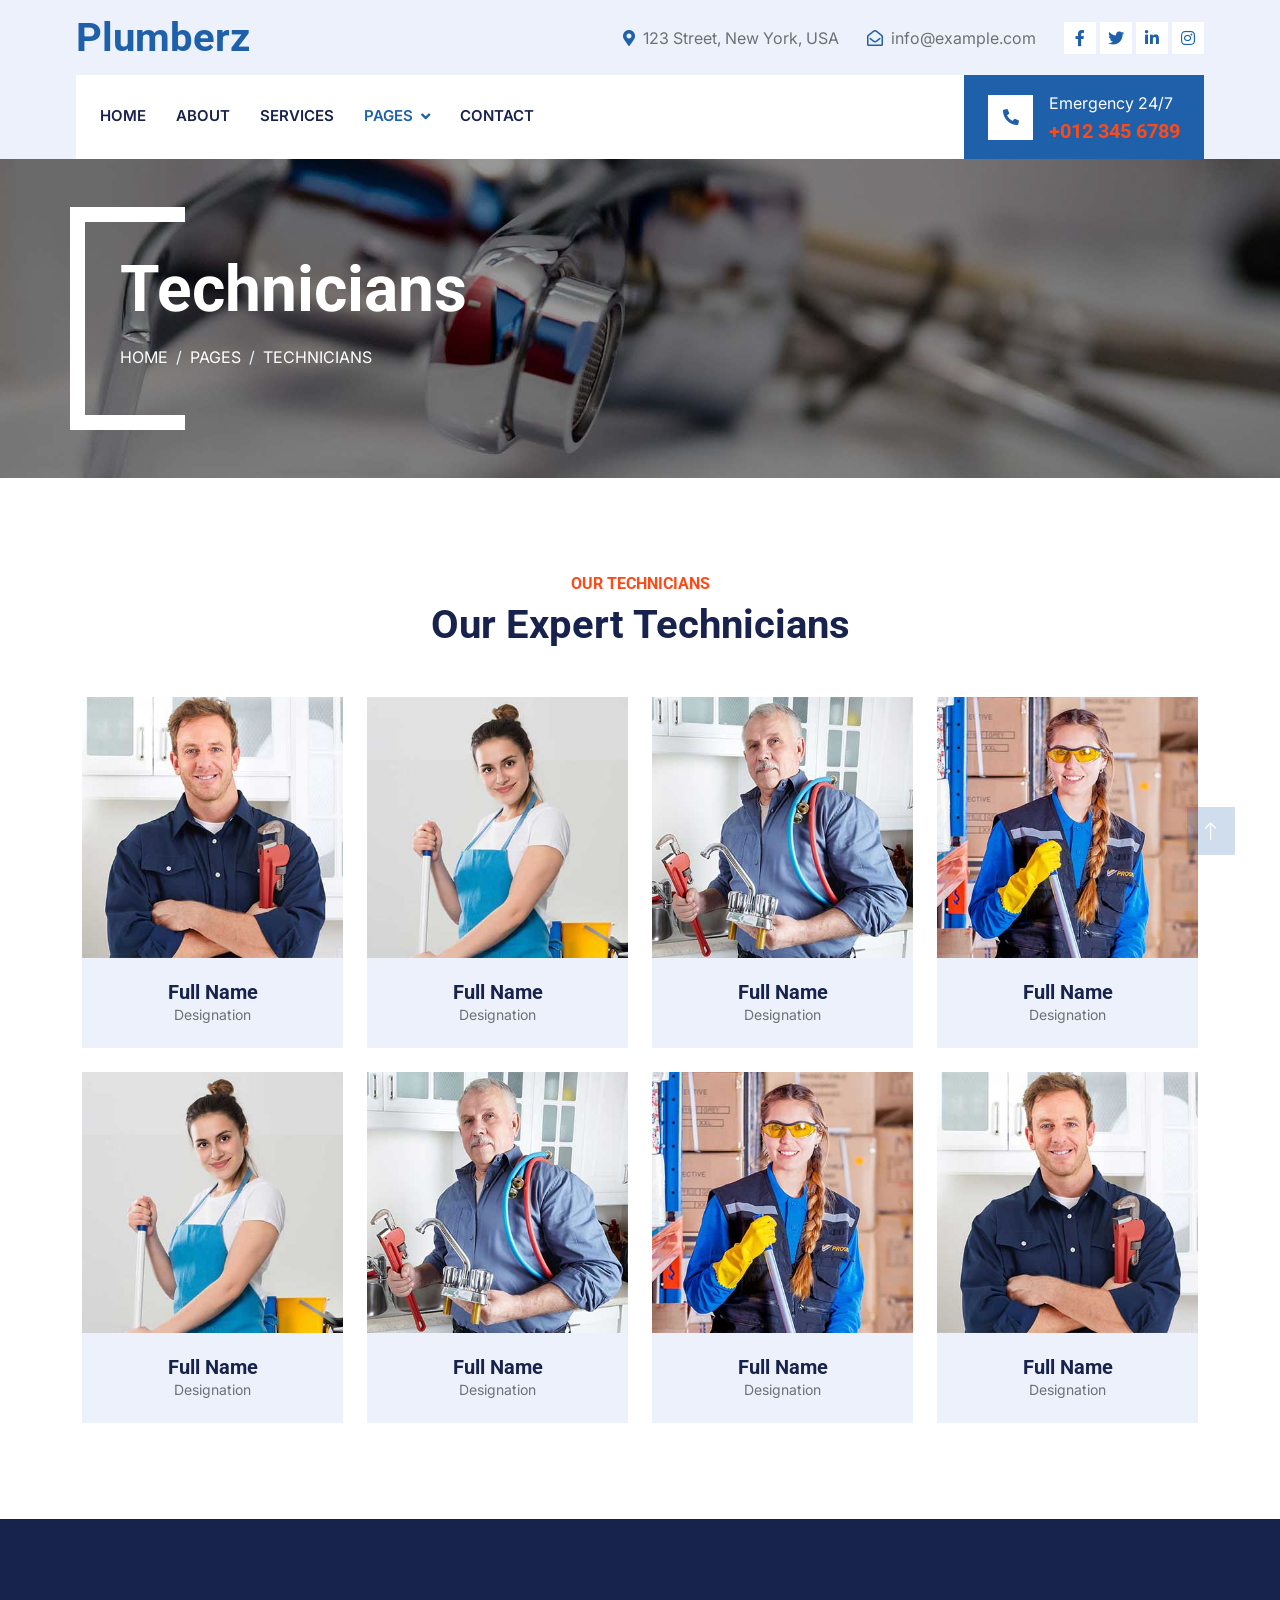
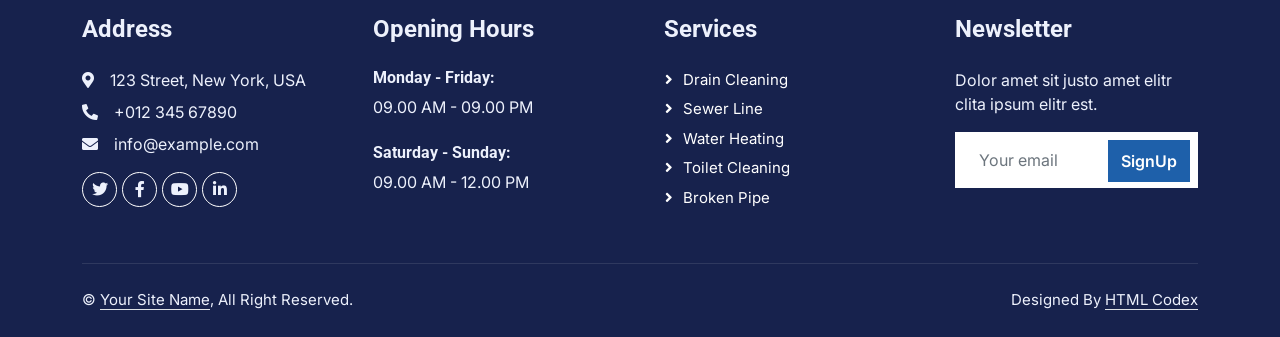
<file: team.html>
<!DOCTYPE html>
<html lang="en">

<head>
    <meta charset="utf-8">
    <title>Plumberz - Free Plumbing Website Template</title>
    <meta content="width=device-width, initial-scale=1.0" name="viewport">
    <meta content="" name="keywords">
    <meta content="" name="description">

    <!-- Favicon -->
    <link href="img/favicon.ico" rel="icon">

    <!-- Google Web Fonts -->
    <link rel="preconnect" href="https://fonts.googleapis.com">
    <link rel="preconnect" href="https://fonts.gstatic.com" crossorigin>
    <link href="https://fonts.googleapis.com/css2?family=Inter:wght@400;600&family=Roboto:wght@500;700&display=swap" rel="stylesheet">

    <!-- Icon Font Stylesheet -->
    <link href="https://cdnjs.cloudflare.com/ajax/libs/font-awesome/5.10.0/css/all.min.css" rel="stylesheet">
    <link href="https://cdn.jsdelivr.net/npm/bootstrap-icons@1.4.1/font/bootstrap-icons.css" rel="stylesheet">

    <!-- Libraries Stylesheet -->
    <link href="lib/animate/animate.min.css" rel="stylesheet">
    <link href="lib/owlcarousel/assets/owl.carousel.min.css" rel="stylesheet">
    <link href="lib/tempusdominus/css/tempusdominus-bootstrap-4.min.css" rel="stylesheet" />

    <!-- Customized Bootstrap Stylesheet -->
    <link href="css/bootstrap.min.css" rel="stylesheet">

    <!-- Template Stylesheet -->
    <link href="css/style.css" rel="stylesheet">
</head>

<body>
    <!-- Spinner Start -->
    <div id="spinner" class="show bg-white position-fixed translate-middle w-100 vh-100 top-50 start-50 d-flex align-items-center justify-content-center">
        <div class="spinner-border text-primary" style="width: 3rem; height: 3rem;" role="status">
            <span class="sr-only">Loading...</span>
        </div>
    </div>
    <!-- Spinner End -->


    <!-- Topbar Start -->
    <div class="container-fluid bg-light d-none d-lg-block">
        <div class="row align-items-center top-bar">
            <div class="col-lg-3 col-md-12 text-center text-lg-start">
                <a href="" class="navbar-brand m-0 p-0">
                    <h1 class="text-primary m-0">Plumberz</h1>
                </a>
            </div>
            <div class="col-lg-9 col-md-12 text-end">
                <div class="h-100 d-inline-flex align-items-center me-4">
                    <i class="fa fa-map-marker-alt text-primary me-2"></i>
                    <p class="m-0">123 Street, New York, USA</p>
                </div>
                <div class="h-100 d-inline-flex align-items-center me-4">
                    <i class="far fa-envelope-open text-primary me-2"></i>
                    <p class="m-0">info@example.com</p>
                </div>
                <div class="h-100 d-inline-flex align-items-center">
                    <a class="btn btn-sm-square bg-white text-primary me-1" href=""><i class="fab fa-facebook-f"></i></a>
                    <a class="btn btn-sm-square bg-white text-primary me-1" href=""><i class="fab fa-twitter"></i></a>
                    <a class="btn btn-sm-square bg-white text-primary me-1" href=""><i class="fab fa-linkedin-in"></i></a>
                    <a class="btn btn-sm-square bg-white text-primary me-0" href=""><i class="fab fa-instagram"></i></a>
                </div>
            </div>
        </div>
    </div>
    <!-- Topbar End -->


    <!-- Navbar Start -->
    <div class="container-fluid nav-bar bg-light">
        <nav class="navbar navbar-expand-lg navbar-light bg-white p-3 py-lg-0 px-lg-4">
            <a href="" class="navbar-brand d-flex align-items-center m-0 p-0 d-lg-none">
                <h1 class="text-primary m-0">Plumberz</h1>
            </a>
            <button class="navbar-toggler" type="button" data-bs-toggle="collapse" data-bs-target="#navbarCollapse">
                <span class="fa fa-bars"></span>
            </button>
            <div class="collapse navbar-collapse" id="navbarCollapse">
                <div class="navbar-nav me-auto">
                    <a href="index.html" class="nav-item nav-link">Home</a>
                    <a href="about.html" class="nav-item nav-link">About</a>
                    <a href="service.html" class="nav-item nav-link">Services</a>
                    <div class="nav-item dropdown">
                        <a href="#" class="nav-link dropdown-toggle active" data-bs-toggle="dropdown">Pages</a>
                        <div class="dropdown-menu fade-up m-0">
                            <a href="booking.html" class="dropdown-item">Booking</a>
                            <a href="team.html" class="dropdown-item active">Technicians</a>
                            <a href="testimonial.html" class="dropdown-item">Testimonial</a>
                            <a href="404.html" class="dropdown-item">404 Page</a>
                        </div>
                    </div>
                    <a href="contact.html" class="nav-item nav-link">Contact</a>
                </div>
                <div class="mt-4 mt-lg-0 me-lg-n4 py-3 px-4 bg-primary d-flex align-items-center">
                    <div class="d-flex flex-shrink-0 align-items-center justify-content-center bg-white" style="width: 45px; height: 45px;">
                        <i class="fa fa-phone-alt text-primary"></i>
                    </div>
                    <div class="ms-3">
                        <p class="mb-1 text-white">Emergency 24/7</p>
                        <h5 class="m-0 text-secondary">+012 345 6789</h5>
                    </div>
                </div>
            </div>
        </nav>
    </div>
    <!-- Navbar End -->


    <!-- Page Header Start -->
    <div class="container-fluid page-header mb-5 py-5">
        <div class="container">
            <h1 class="display-3 text-white mb-3 animated slideInDown">Technicians</h1>
            <nav aria-label="breadcrumb animated slideInDown">
                <ol class="breadcrumb text-uppercase">
                    <li class="breadcrumb-item"><a class="text-white" href="#">Home</a></li>
                    <li class="breadcrumb-item"><a class="text-white" href="#">Pages</a></li>
                    <li class="breadcrumb-item text-white active" aria-current="page">Technicians</li>
                </ol>
            </nav>
        </div>
    </div>
    <!-- Page Header End -->


    <!-- Team Start -->
    <div class="container-xxl py-5">
        <div class="container">
            <div class="text-center wow fadeInUp" data-wow-delay="0.1s">
                <h6 class="text-secondary text-uppercase">Our Technicians</h6>
                <h1 class="mb-5">Our Expert Technicians</h1>
            </div>
            <div class="row g-4">
                <div class="col-lg-3 col-md-6 wow fadeInUp" data-wow-delay="0.1s">
                    <div class="team-item">
                        <div class="position-relative overflow-hidden">
                            <img class="img-fluid" src="img/team-1.jpg" alt="">
                        </div>
                        <div class="team-text">
                            <div class="bg-light">
                                <h5 class="fw-bold mb-0">Full Name</h5>
                                <small>Designation</small>
                            </div>
                            <div class="bg-primary">
                                <a class="btn btn-square mx-1" href=""><i class="fab fa-facebook-f"></i></a>
                                <a class="btn btn-square mx-1" href=""><i class="fab fa-twitter"></i></a>
                                <a class="btn btn-square mx-1" href=""><i class="fab fa-instagram"></i></a>
                            </div>
                        </div>
                    </div>
                </div>
                <div class="col-lg-3 col-md-6 wow fadeInUp" data-wow-delay="0.3s">
                    <div class="team-item">
                        <div class="position-relative overflow-hidden">
                            <img class="img-fluid" src="img/team-2.jpg" alt="">
                        </div>
                        <div class="team-text">
                            <div class="bg-light">
                                <h5 class="fw-bold mb-0">Full Name</h5>
                                <small>Designation</small>
                            </div>
                            <div class="bg-primary">
                                <a class="btn btn-square mx-1" href=""><i class="fab fa-facebook-f"></i></a>
                                <a class="btn btn-square mx-1" href=""><i class="fab fa-twitter"></i></a>
                                <a class="btn btn-square mx-1" href=""><i class="fab fa-instagram"></i></a>
                            </div>
                        </div>
                    </div>
                </div>
                <div class="col-lg-3 col-md-6 wow fadeInUp" data-wow-delay="0.5s">
                    <div class="team-item">
                        <div class="position-relative overflow-hidden">
                            <img class="img-fluid" src="img/team-3.jpg" alt="">
                        </div>
                        <div class="team-text">
                            <div class="bg-light">
                                <h5 class="fw-bold mb-0">Full Name</h5>
                                <small>Designation</small>
                            </div>
                            <div class="bg-primary">
                                <a class="btn btn-square mx-1" href=""><i class="fab fa-facebook-f"></i></a>
                                <a class="btn btn-square mx-1" href=""><i class="fab fa-twitter"></i></a>
                                <a class="btn btn-square mx-1" href=""><i class="fab fa-instagram"></i></a>
                            </div>
                        </div>
                    </div>
                </div>
                <div class="col-lg-3 col-md-6 wow fadeInUp" data-wow-delay="0.7s">
                    <div class="team-item">
                        <div class="position-relative overflow-hidden">
                            <img class="img-fluid" src="img/team-4.jpg" alt="">
                        </div>
                        <div class="team-text">
                            <div class="bg-light">
                                <h5 class="fw-bold mb-0">Full Name</h5>
                                <small>Designation</small>
                            </div>
                            <div class="bg-primary">
                                <a class="btn btn-square mx-1" href=""><i class="fab fa-facebook-f"></i></a>
                                <a class="btn btn-square mx-1" href=""><i class="fab fa-twitter"></i></a>
                                <a class="btn btn-square mx-1" href=""><i class="fab fa-instagram"></i></a>
                            </div>
                        </div>
                    </div>
                </div>
                <div class="col-lg-3 col-md-6 wow fadeInUp" data-wow-delay="0.1s">
                    <div class="team-item">
                        <div class="position-relative overflow-hidden">
                            <img class="img-fluid" src="img/team-2.jpg" alt="">
                        </div>
                        <div class="team-text">
                            <div class="bg-light">
                                <h5 class="fw-bold mb-0">Full Name</h5>
                                <small>Designation</small>
                            </div>
                            <div class="bg-primary">
                                <a class="btn btn-square mx-1" href=""><i class="fab fa-facebook-f"></i></a>
                                <a class="btn btn-square mx-1" href=""><i class="fab fa-twitter"></i></a>
                                <a class="btn btn-square mx-1" href=""><i class="fab fa-instagram"></i></a>
                            </div>
                        </div>
                    </div>
                </div>
                <div class="col-lg-3 col-md-6 wow fadeInUp" data-wow-delay="0.3s">
                    <div class="team-item">
                        <div class="position-relative overflow-hidden">
                            <img class="img-fluid" src="img/team-3.jpg" alt="">
                        </div>
                        <div class="team-text">
                            <div class="bg-light">
                                <h5 class="fw-bold mb-0">Full Name</h5>
                                <small>Designation</small>
                            </div>
                            <div class="bg-primary">
                                <a class="btn btn-square mx-1" href=""><i class="fab fa-facebook-f"></i></a>
                                <a class="btn btn-square mx-1" href=""><i class="fab fa-twitter"></i></a>
                                <a class="btn btn-square mx-1" href=""><i class="fab fa-instagram"></i></a>
                            </div>
                        </div>
                    </div>
                </div>
                <div class="col-lg-3 col-md-6 wow fadeInUp" data-wow-delay="0.5s">
                    <div class="team-item">
                        <div class="position-relative overflow-hidden">
                            <img class="img-fluid" src="img/team-4.jpg" alt="">
                        </div>
                        <div class="team-text">
                            <div class="bg-light">
                                <h5 class="fw-bold mb-0">Full Name</h5>
                                <small>Designation</small>
                            </div>
                            <div class="bg-primary">
                                <a class="btn btn-square mx-1" href=""><i class="fab fa-facebook-f"></i></a>
                                <a class="btn btn-square mx-1" href=""><i class="fab fa-twitter"></i></a>
                                <a class="btn btn-square mx-1" href=""><i class="fab fa-instagram"></i></a>
                            </div>
                        </div>
                    </div>
                </div>
                <div class="col-lg-3 col-md-6 wow fadeInUp" data-wow-delay="0.7s">
                    <div class="team-item">
                        <div class="position-relative overflow-hidden">
                            <img class="img-fluid" src="img/team-1.jpg" alt="">
                        </div>
                        <div class="team-text">
                            <div class="bg-light">
                                <h5 class="fw-bold mb-0">Full Name</h5>
                                <small>Designation</small>
                            </div>
                            <div class="bg-primary">
                                <a class="btn btn-square mx-1" href=""><i class="fab fa-facebook-f"></i></a>
                                <a class="btn btn-square mx-1" href=""><i class="fab fa-twitter"></i></a>
                                <a class="btn btn-square mx-1" href=""><i class="fab fa-instagram"></i></a>
                            </div>
                        </div>
                    </div>
                </div>
            </div>
        </div>
    </div>
    <!-- Team End -->
        

    <!-- Footer Start -->
    <div class="container-fluid bg-dark text-light footer pt-5 mt-5 wow fadeIn" data-wow-delay="0.1s">
        <div class="container py-5">
            <div class="row g-5">
                <div class="col-lg-3 col-md-6">
                    <h4 class="text-light mb-4">Address</h4>
                    <p class="mb-2"><i class="fa fa-map-marker-alt me-3"></i>123 Street, New York, USA</p>
                    <p class="mb-2"><i class="fa fa-phone-alt me-3"></i>+012 345 67890</p>
                    <p class="mb-2"><i class="fa fa-envelope me-3"></i>info@example.com</p>
                    <div class="d-flex pt-2">
                        <a class="btn btn-outline-light btn-social" href=""><i class="fab fa-twitter"></i></a>
                        <a class="btn btn-outline-light btn-social" href=""><i class="fab fa-facebook-f"></i></a>
                        <a class="btn btn-outline-light btn-social" href=""><i class="fab fa-youtube"></i></a>
                        <a class="btn btn-outline-light btn-social" href=""><i class="fab fa-linkedin-in"></i></a>
                    </div>
                </div>
                <div class="col-lg-3 col-md-6">
                    <h4 class="text-light mb-4">Opening Hours</h4>
                    <h6 class="text-light">Monday - Friday:</h6>
                    <p class="mb-4">09.00 AM - 09.00 PM</p>
                    <h6 class="text-light">Saturday - Sunday:</h6>
                    <p class="mb-0">09.00 AM - 12.00 PM</p>
                </div>
                <div class="col-lg-3 col-md-6">
                    <h4 class="text-light mb-4">Services</h4>
                    <a class="btn btn-link" href="">Drain Cleaning</a>
                    <a class="btn btn-link" href="">Sewer Line</a>
                    <a class="btn btn-link" href="">Water Heating</a>
                    <a class="btn btn-link" href="">Toilet Cleaning</a>
                    <a class="btn btn-link" href="">Broken Pipe</a>
                </div>
                <div class="col-lg-3 col-md-6">
                    <h4 class="text-light mb-4">Newsletter</h4>
                    <p>Dolor amet sit justo amet elitr clita ipsum elitr est.</p>
                    <div class="position-relative mx-auto" style="max-width: 400px;">
                        <input class="form-control border-0 w-100 py-3 ps-4 pe-5" type="text" placeholder="Your email">
                        <button type="button" class="btn btn-primary py-2 position-absolute top-0 end-0 mt-2 me-2">SignUp</button>
                    </div>
                </div>
            </div>
        </div>
        <div class="container">
            <div class="copyright">
                <div class="row">
                    <div class="col-md-6 text-center text-md-start mb-3 mb-md-0">
                        &copy; <a class="border-bottom" href="#">Your Site Name</a>, All Right Reserved.
                    </div>
                    <div class="col-md-6 text-center text-md-end">
                        <!--/*** This template is free as long as you keep the footer author’s credit link/attribution link/backlink. If you'd like to use the template without the footer author’s credit link/attribution link/backlink, you can purchase the Credit Removal License from "https://htmlcodex.com/credit-removal". Thank you for your support. ***/-->
                        Designed By <a class="border-bottom" href="https://htmlcodex.com">HTML Codex</a>
                    </div>
                </div>
            </div>
        </div>
    </div>
    <!-- Footer End -->


    <!-- Back to Top -->
    <a href="#" class="btn btn-lg btn-primary btn-lg-square rounded-0 back-to-top"><i class="bi bi-arrow-up"></i></a>


    <!-- JavaScript Libraries -->
    <script src="https://code.jquery.com/jquery-3.4.1.min.js"></script>
    <script src="https://cdn.jsdelivr.net/npm/bootstrap@5.0.0/dist/js/bootstrap.bundle.min.js"></script>
    <script src="lib/wow/wow.min.js"></script>
    <script src="lib/easing/easing.min.js"></script>
    <script src="lib/waypoints/waypoints.min.js"></script>
    <script src="lib/counterup/counterup.min.js"></script>
    <script src="lib/owlcarousel/owl.carousel.min.js"></script>
    <script src="lib/tempusdominus/js/moment.min.js"></script>
    <script src="lib/tempusdominus/js/moment-timezone.min.js"></script>
    <script src="lib/tempusdominus/js/tempusdominus-bootstrap-4.min.js"></script>

    <!-- Template Javascript -->
    <script src="js/main.js"></script>
</body>

</html>
</file>
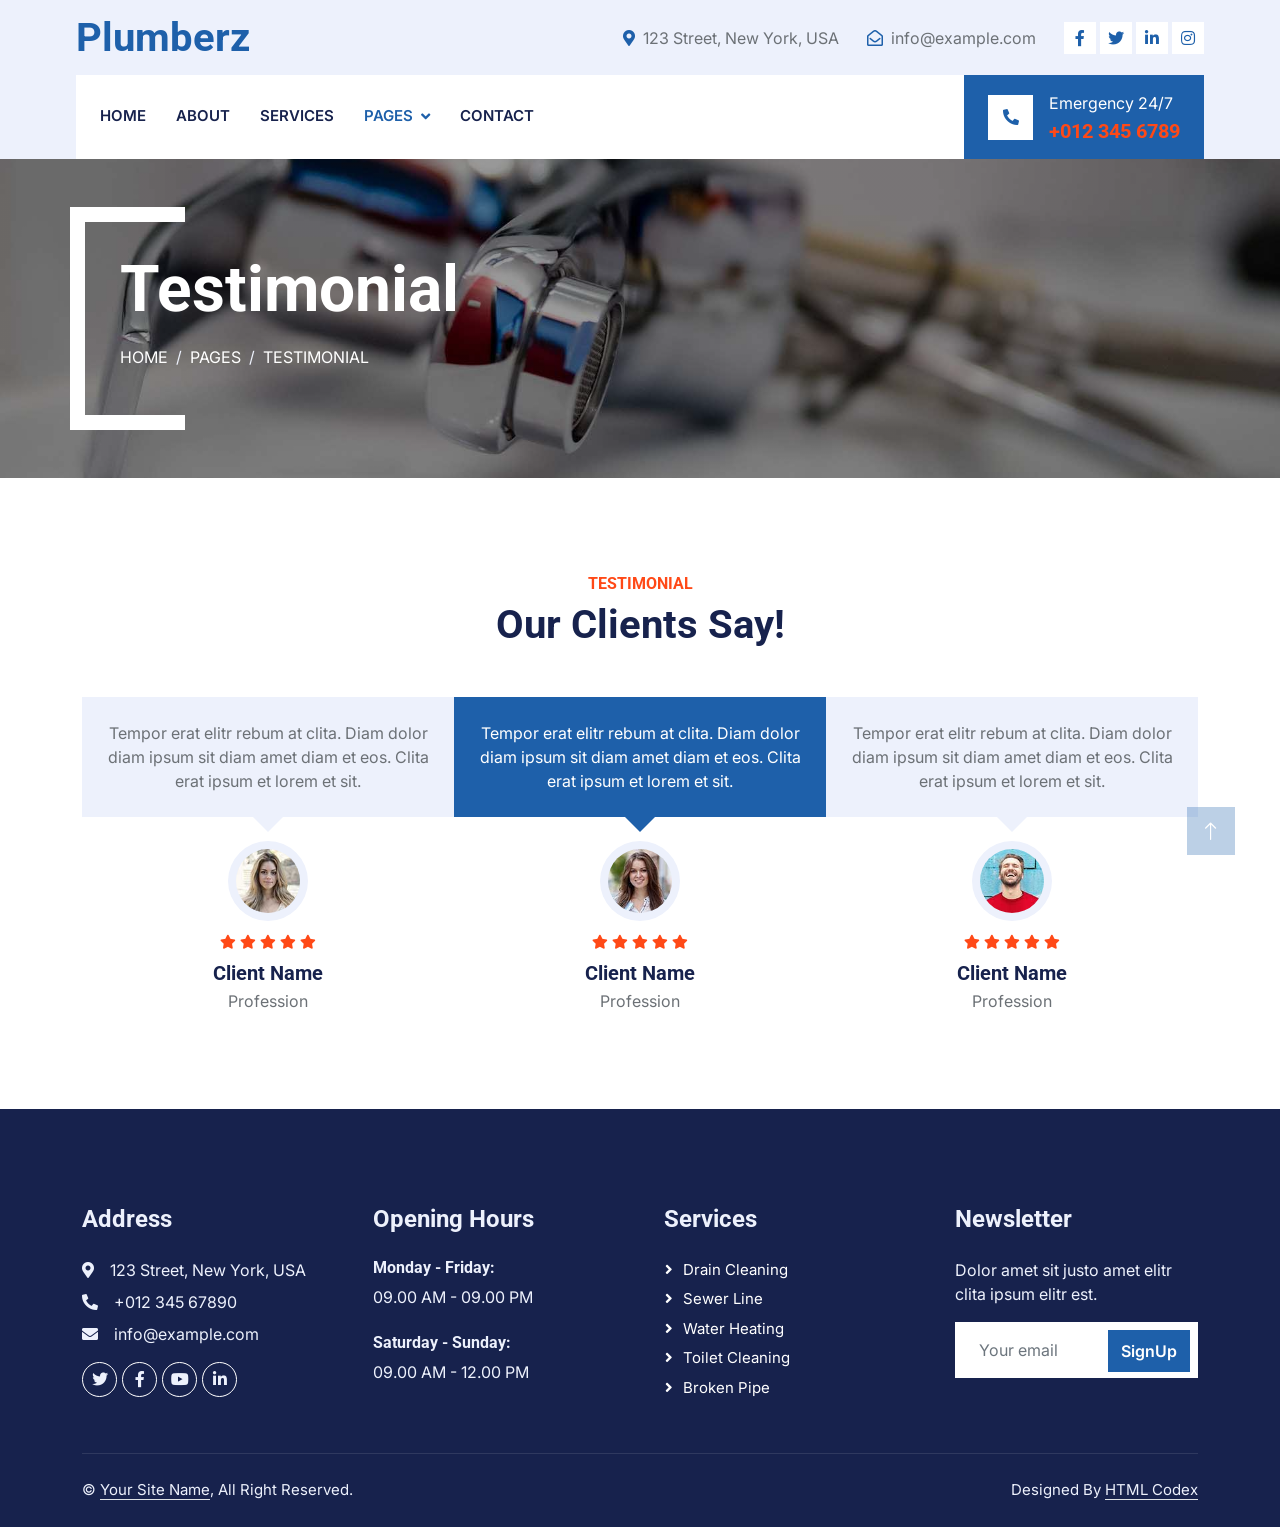
<file: testimonial.html>
<!DOCTYPE html>
<html lang="en">

<head>
    <meta charset="utf-8">
    <title>Plumberz - Free Plumbing Website Template</title>
    <meta content="width=device-width, initial-scale=1.0" name="viewport">
    <meta content="" name="keywords">
    <meta content="" name="description">

    <!-- Favicon -->
    <link href="img/favicon.ico" rel="icon">

    <!-- Google Web Fonts -->
    <link rel="preconnect" href="https://fonts.googleapis.com">
    <link rel="preconnect" href="https://fonts.gstatic.com" crossorigin>
    <link href="https://fonts.googleapis.com/css2?family=Inter:wght@400;600&family=Roboto:wght@500;700&display=swap" rel="stylesheet">

    <!-- Icon Font Stylesheet -->
    <link href="https://cdnjs.cloudflare.com/ajax/libs/font-awesome/5.10.0/css/all.min.css" rel="stylesheet">
    <link href="https://cdn.jsdelivr.net/npm/bootstrap-icons@1.4.1/font/bootstrap-icons.css" rel="stylesheet">

    <!-- Libraries Stylesheet -->
    <link href="lib/animate/animate.min.css" rel="stylesheet">
    <link href="lib/owlcarousel/assets/owl.carousel.min.css" rel="stylesheet">
    <link href="lib/tempusdominus/css/tempusdominus-bootstrap-4.min.css" rel="stylesheet" />

    <!-- Customized Bootstrap Stylesheet -->
    <link href="css/bootstrap.min.css" rel="stylesheet">

    <!-- Template Stylesheet -->
    <link href="css/style.css" rel="stylesheet">
</head>

<body>
    <!-- Spinner Start -->
    <div id="spinner" class="show bg-white position-fixed translate-middle w-100 vh-100 top-50 start-50 d-flex align-items-center justify-content-center">
        <div class="spinner-border text-primary" style="width: 3rem; height: 3rem;" role="status">
            <span class="sr-only">Loading...</span>
        </div>
    </div>
    <!-- Spinner End -->


    <!-- Topbar Start -->
    <div class="container-fluid bg-light d-none d-lg-block">
        <div class="row align-items-center top-bar">
            <div class="col-lg-3 col-md-12 text-center text-lg-start">
                <a href="" class="navbar-brand m-0 p-0">
                    <h1 class="text-primary m-0">Plumberz</h1>
                </a>
            </div>
            <div class="col-lg-9 col-md-12 text-end">
                <div class="h-100 d-inline-flex align-items-center me-4">
                    <i class="fa fa-map-marker-alt text-primary me-2"></i>
                    <p class="m-0">123 Street, New York, USA</p>
                </div>
                <div class="h-100 d-inline-flex align-items-center me-4">
                    <i class="far fa-envelope-open text-primary me-2"></i>
                    <p class="m-0">info@example.com</p>
                </div>
                <div class="h-100 d-inline-flex align-items-center">
                    <a class="btn btn-sm-square bg-white text-primary me-1" href=""><i class="fab fa-facebook-f"></i></a>
                    <a class="btn btn-sm-square bg-white text-primary me-1" href=""><i class="fab fa-twitter"></i></a>
                    <a class="btn btn-sm-square bg-white text-primary me-1" href=""><i class="fab fa-linkedin-in"></i></a>
                    <a class="btn btn-sm-square bg-white text-primary me-0" href=""><i class="fab fa-instagram"></i></a>
                </div>
            </div>
        </div>
    </div>
    <!-- Topbar End -->


    <!-- Navbar Start -->
    <div class="container-fluid nav-bar bg-light">
        <nav class="navbar navbar-expand-lg navbar-light bg-white p-3 py-lg-0 px-lg-4">
            <a href="" class="navbar-brand d-flex align-items-center m-0 p-0 d-lg-none">
                <h1 class="text-primary m-0">Plumberz</h1>
            </a>
            <button class="navbar-toggler" type="button" data-bs-toggle="collapse" data-bs-target="#navbarCollapse">
                <span class="fa fa-bars"></span>
            </button>
            <div class="collapse navbar-collapse" id="navbarCollapse">
                <div class="navbar-nav me-auto">
                    <a href="index.html" class="nav-item nav-link">Home</a>
                    <a href="about.html" class="nav-item nav-link">About</a>
                    <a href="service.html" class="nav-item nav-link">Services</a>
                    <div class="nav-item dropdown">
                        <a href="#" class="nav-link dropdown-toggle active" data-bs-toggle="dropdown">Pages</a>
                        <div class="dropdown-menu fade-up m-0">
                            <a href="booking.html" class="dropdown-item">Booking</a>
                            <a href="team.html" class="dropdown-item">Technicians</a>
                            <a href="testimonial.html" class="dropdown-item active">Testimonial</a>
                            <a href="404.html" class="dropdown-item">404 Page</a>
                        </div>
                    </div>
                    <a href="contact.html" class="nav-item nav-link">Contact</a>
                </div>
                <div class="mt-4 mt-lg-0 me-lg-n4 py-3 px-4 bg-primary d-flex align-items-center">
                    <div class="d-flex flex-shrink-0 align-items-center justify-content-center bg-white" style="width: 45px; height: 45px;">
                        <i class="fa fa-phone-alt text-primary"></i>
                    </div>
                    <div class="ms-3">
                        <p class="mb-1 text-white">Emergency 24/7</p>
                        <h5 class="m-0 text-secondary">+012 345 6789</h5>
                    </div>
                </div>
            </div>
        </nav>
    </div>
    <!-- Navbar End -->


    <!-- Page Header Start -->
    <div class="container-fluid page-header mb-5 py-5">
        <div class="container">
            <h1 class="display-3 text-white mb-3 animated slideInDown">Testimonial</h1>
            <nav aria-label="breadcrumb animated slideInDown">
                <ol class="breadcrumb text-uppercase">
                    <li class="breadcrumb-item"><a class="text-white" href="#">Home</a></li>
                    <li class="breadcrumb-item"><a class="text-white" href="#">Pages</a></li>
                    <li class="breadcrumb-item text-white active" aria-current="page">Testimonial</li>
                </ol>
            </nav>
        </div>
    </div>
    <!-- Page Header End -->


    <!-- Testimonial Start -->
    <div class="container-xxl py-5 wow fadeInUp" data-wow-delay="0.1s">
        <div class="container">
            <div class="text-center">
                <h6 class="text-secondary text-uppercase">Testimonial</h6>
                <h1 class="mb-5">Our Clients Say!</h1>
            </div>
            <div class="owl-carousel testimonial-carousel position-relative wow fadeInUp" data-wow-delay="0.1s">
                <div class="testimonial-item text-center">
                    <div class="testimonial-text bg-light text-center p-4 mb-4">
                        <p class="mb-0">Tempor erat elitr rebum at clita. Diam dolor diam ipsum sit diam amet diam et eos. Clita erat ipsum et lorem et sit.</p>
                    </div>
                    <img class="bg-light rounded-circle p-2 mx-auto mb-2" src="img/testimonial-1.jpg" style="width: 80px; height: 80px;">
                    <div class="mb-2">
                        <small class="fa fa-star text-secondary"></small>
                        <small class="fa fa-star text-secondary"></small>
                        <small class="fa fa-star text-secondary"></small>
                        <small class="fa fa-star text-secondary"></small>
                        <small class="fa fa-star text-secondary"></small>
                    </div>
                    <h5 class="mb-1">Client Name</h5>
                    <p class="m-0">Profession</p>
                </div>
                <div class="testimonial-item text-center">
                    <div class="testimonial-text bg-light text-center p-4 mb-4">
                        <p class="mb-0">Tempor erat elitr rebum at clita. Diam dolor diam ipsum sit diam amet diam et eos. Clita erat ipsum et lorem et sit.</p>
                    </div>
                    <img class="bg-light rounded-circle p-2 mx-auto mb-2" src="img/testimonial-2.jpg" style="width: 80px; height: 80px;">
                    <div class="mb-2">
                        <small class="fa fa-star text-secondary"></small>
                        <small class="fa fa-star text-secondary"></small>
                        <small class="fa fa-star text-secondary"></small>
                        <small class="fa fa-star text-secondary"></small>
                        <small class="fa fa-star text-secondary"></small>
                    </div>
                    <h5 class="mb-1">Client Name</h5>
                    <p class="m-0">Profession</p>
                </div>
                <div class="testimonial-item text-center">
                    <div class="testimonial-text bg-light text-center p-4 mb-4">
                        <p class="mb-0">Tempor erat elitr rebum at clita. Diam dolor diam ipsum sit diam amet diam et eos. Clita erat ipsum et lorem et sit.</p>
                    </div>
                    <img class="bg-light rounded-circle p-2 mx-auto mb-2" src="img/testimonial-3.jpg" style="width: 80px; height: 80px;">
                    <div class="mb-2">
                        <small class="fa fa-star text-secondary"></small>
                        <small class="fa fa-star text-secondary"></small>
                        <small class="fa fa-star text-secondary"></small>
                        <small class="fa fa-star text-secondary"></small>
                        <small class="fa fa-star text-secondary"></small>
                    </div>
                    <h5 class="mb-1">Client Name</h5>
                    <p class="m-0">Profession</p>
                </div>
                <div class="testimonial-item text-center">
                    <div class="testimonial-text bg-light text-center p-4 mb-4">
                        <p class="mb-0">Tempor erat elitr rebum at clita. Diam dolor diam ipsum sit diam amet diam et eos. Clita erat ipsum et lorem et sit.</p>
                    </div>
                    <img class="bg-light rounded-circle p-2 mx-auto mb-2" src="img/testimonial-4.jpg" style="width: 80px; height: 80px;">
                    <div class="mb-2">
                        <small class="fa fa-star text-secondary"></small>
                        <small class="fa fa-star text-secondary"></small>
                        <small class="fa fa-star text-secondary"></small>
                        <small class="fa fa-star text-secondary"></small>
                        <small class="fa fa-star text-secondary"></small>
                    </div>
                    <h5 class="mb-1">Client Name</h5>
                    <p class="m-0">Profession</p>
                </div>
            </div>
        </div>
    </div>
    <!-- Testimonial End -->
        

    <!-- Footer Start -->
    <div class="container-fluid bg-dark text-light footer pt-5 mt-5 wow fadeIn" data-wow-delay="0.1s">
        <div class="container py-5">
            <div class="row g-5">
                <div class="col-lg-3 col-md-6">
                    <h4 class="text-light mb-4">Address</h4>
                    <p class="mb-2"><i class="fa fa-map-marker-alt me-3"></i>123 Street, New York, USA</p>
                    <p class="mb-2"><i class="fa fa-phone-alt me-3"></i>+012 345 67890</p>
                    <p class="mb-2"><i class="fa fa-envelope me-3"></i>info@example.com</p>
                    <div class="d-flex pt-2">
                        <a class="btn btn-outline-light btn-social" href=""><i class="fab fa-twitter"></i></a>
                        <a class="btn btn-outline-light btn-social" href=""><i class="fab fa-facebook-f"></i></a>
                        <a class="btn btn-outline-light btn-social" href=""><i class="fab fa-youtube"></i></a>
                        <a class="btn btn-outline-light btn-social" href=""><i class="fab fa-linkedin-in"></i></a>
                    </div>
                </div>
                <div class="col-lg-3 col-md-6">
                    <h4 class="text-light mb-4">Opening Hours</h4>
                    <h6 class="text-light">Monday - Friday:</h6>
                    <p class="mb-4">09.00 AM - 09.00 PM</p>
                    <h6 class="text-light">Saturday - Sunday:</h6>
                    <p class="mb-0">09.00 AM - 12.00 PM</p>
                </div>
                <div class="col-lg-3 col-md-6">
                    <h4 class="text-light mb-4">Services</h4>
                    <a class="btn btn-link" href="">Drain Cleaning</a>
                    <a class="btn btn-link" href="">Sewer Line</a>
                    <a class="btn btn-link" href="">Water Heating</a>
                    <a class="btn btn-link" href="">Toilet Cleaning</a>
                    <a class="btn btn-link" href="">Broken Pipe</a>
                </div>
                <div class="col-lg-3 col-md-6">
                    <h4 class="text-light mb-4">Newsletter</h4>
                    <p>Dolor amet sit justo amet elitr clita ipsum elitr est.</p>
                    <div class="position-relative mx-auto" style="max-width: 400px;">
                        <input class="form-control border-0 w-100 py-3 ps-4 pe-5" type="text" placeholder="Your email">
                        <button type="button" class="btn btn-primary py-2 position-absolute top-0 end-0 mt-2 me-2">SignUp</button>
                    </div>
                </div>
            </div>
        </div>
        <div class="container">
            <div class="copyright">
                <div class="row">
                    <div class="col-md-6 text-center text-md-start mb-3 mb-md-0">
                        &copy; <a class="border-bottom" href="#">Your Site Name</a>, All Right Reserved.
                    </div>
                    <div class="col-md-6 text-center text-md-end">
                        <!--/*** This template is free as long as you keep the footer author’s credit link/attribution link/backlink. If you'd like to use the template without the footer author’s credit link/attribution link/backlink, you can purchase the Credit Removal License from "https://htmlcodex.com/credit-removal". Thank you for your support. ***/-->
                        Designed By <a class="border-bottom" href="https://htmlcodex.com">HTML Codex</a>
                    </div>
                </div>
            </div>
        </div>
    </div>
    <!-- Footer End -->


    <!-- Back to Top -->
    <a href="#" class="btn btn-lg btn-primary btn-lg-square rounded-0 back-to-top"><i class="bi bi-arrow-up"></i></a>


    <!-- JavaScript Libraries -->
    <script src="https://code.jquery.com/jquery-3.4.1.min.js"></script>
    <script src="https://cdn.jsdelivr.net/npm/bootstrap@5.0.0/dist/js/bootstrap.bundle.min.js"></script>
    <script src="lib/wow/wow.min.js"></script>
    <script src="lib/easing/easing.min.js"></script>
    <script src="lib/waypoints/waypoints.min.js"></script>
    <script src="lib/counterup/counterup.min.js"></script>
    <script src="lib/owlcarousel/owl.carousel.min.js"></script>
    <script src="lib/tempusdominus/js/moment.min.js"></script>
    <script src="lib/tempusdominus/js/moment-timezone.min.js"></script>
    <script src="lib/tempusdominus/js/tempusdominus-bootstrap-4.min.js"></script>

    <!-- Template Javascript -->
    <script src="js/main.js"></script>
</body>

</html>
</file>
<file: css/style.css>
/********** Template CSS **********/
:root {
    --primary: #1E60AA;
    --secondary: #FF4917;
    --light: #EDF1FC;
    --dark: #17224D;
}

.fw-medium {
    font-weight: 600 !important;
}

.back-to-top {
    position: fixed;
    display: none;
    right: 45px;
    bottom: 45px;
    z-index: 99;
}


/*** Spinner ***/
#spinner {
    opacity: 0;
    visibility: hidden;
    transition: opacity .5s ease-out, visibility 0s linear .5s;
    z-index: 99999;
}

#spinner.show {
    transition: opacity .5s ease-out, visibility 0s linear 0s;
    visibility: visible;
    opacity: 1;
}


/*** Button ***/
.btn {
    font-weight: 600;
    transition: .5s;
}

.btn.btn-primary,
.btn.btn-secondary {
    color: #FFFFFF;
}

.btn-square {
    width: 38px;
    height: 38px;
}

.btn-sm-square {
    width: 32px;
    height: 32px;
}

.btn-lg-square {
    width: 48px;
    height: 48px;
}

.btn-square,
.btn-sm-square,
.btn-lg-square {
    padding: 0;
    display: flex;
    align-items: center;
    justify-content: center;
    font-weight: normal;
}


/*** Navbar ***/
.top-bar {
    height: 75px;
    padding: 0 4rem;
}

.nav-bar {
    position: relative;
    padding: 0 4.75rem;
    transition: .5s;
    z-index: 9999;
}

.nav-bar.sticky-top {
    position: sticky;
    padding: 0;
    z-index: 9999;
}

.navbar .dropdown-toggle::after {
    border: none;
    content: "\f107";
    font-family: "Font Awesome 5 Free";
    font-weight: 900;
    vertical-align: middle;
    margin-left: 8px;
}

.navbar-light .navbar-nav .nav-link {
    margin-right: 30px;
    padding: 25px 0;
    color: var(--dark);
    font-size: 15px;
    font-weight: 600;
    text-transform: uppercase;
    outline: none;
}

.navbar-light .navbar-nav .nav-link:hover,
.navbar-light .navbar-nav .nav-link.active {
    color: var(--primary);
}

@media (max-width: 991.98px) {
    .nav-bar {
        padding: 0;
    }

    .navbar-light .navbar-nav .nav-link  {
        margin-right: 0;
        padding: 10px 0;
    }

    .navbar-light .navbar-nav {
        margin-top: 1rem;
        padding-top: 1rem;
        border-top: 1px solid #EEEEEE;
    }
}

@media (min-width: 992px) {
    .navbar .nav-item .dropdown-menu {
        display: block;
        border: none;
        margin-top: 0;
        top: 150%;
        opacity: 0;
        visibility: hidden;
        transition: .5s;
    }

    .navbar .nav-item:hover .dropdown-menu {
        top: 100%;
        visibility: visible;
        transition: .5s;
        opacity: 1;
    }
}


/*** Header ***/
.header-carousel .container,
.page-header .container {
    position: relative;
    padding: 45px 0 45px 35px;
    border-left: 15px solid #FFFFFF;
}

.header-carousel .container::before,
.header-carousel .container::after,
.page-header .container::before,
.page-header .container::after {
    position: absolute;
    content: "";
    top: 0;
    left: 0;
    width: 100px;
    height: 15px;
    background: #FFFFFF;
}

.header-carousel .container::after,
.page-header .container::after {
    top: 100%;
    margin-top: -15px;
}

@media (max-width: 768px) {
    .header-carousel .owl-carousel-item {
        position: relative;
        min-height: 500px;
    }
    
    .header-carousel .owl-carousel-item img {
        position: absolute;
        width: 100%;
        height: 100%;
        object-fit: cover;
    }

    .header-carousel .owl-carousel-item h5,
    .header-carousel .owl-carousel-item p {
        font-size: 14px !important;
        font-weight: 400 !important;
    }

    .header-carousel .owl-carousel-item h1 {
        font-size: 30px;
        font-weight: 600;
    }
}

.header-carousel .owl-nav {
    position: absolute;
    top: 50%;
    right: 8%;
    transform: translateY(-50%);
    display: flex;
    flex-direction: column;
}

.header-carousel .owl-nav .owl-prev,
.header-carousel .owl-nav .owl-next {
    margin: 7px 0;
    width: 45px;
    height: 45px;
    display: flex;
    align-items: center;
    justify-content: center;
    color: #FFFFFF;
    background: transparent;
    border: 1px solid #FFFFFF;
    border-radius: 45px;
    font-size: 22px;
    transition: .5s;
}

.header-carousel .owl-nav .owl-prev:hover,
.header-carousel .owl-nav .owl-next:hover {
    background: var(--primary);
    border-color: var(--primary);
}

.page-header {
    background: linear-gradient(rgba(0, 0, 0, .4), rgba(0, 0, 0, .4)), url(../img/bg.jpg) center center no-repeat;
    background-size: cover;
}

.breadcrumb-item + .breadcrumb-item::before {
    color: var(--light);
}


/*** Facts ***/
.fact {
    background: linear-gradient(rgba(0, 0, 0, .4), rgba(0, 0, 0, .4)), url(../img/bg.jpg) center center no-repeat;
    background-size: cover;
}


/*** Service ***/
.service-item-top img {
    transition: .5s;
}

.service-item-top:hover img {
    transform: scale(1.1);
}

.service-carousel .owl-dots {
    margin-top: 24px;
    display: flex;
    align-items: flex-end;
    justify-content: center;
}

.service-carousel .owl-dot {
    position: relative;
    display: inline-block;
    margin: 0 5px;
    width: 15px;
    height: 15px;
    background: var(--primary);
    border: 5px solid var(--light);
    transition: .5s;
}

.service-carousel .owl-dot.active {
    background: var(--light);
    border-color: var(--primary);
}


/*** Booking ***/
.video {
    position: relative;
    padding: 8rem 0 12rem 0;
    background: linear-gradient(rgba(0, 0, 0, .4), rgba(0, 0, 0, .4)), url(../img/carousel-1.jpg) center center no-repeat;
    background-size: cover;
    display: flex;
    flex-direction: column;
    align-items: center;
    justify-content: center;
}

.video .btn-play {
    position: relative;
    box-sizing: content-box;
    display: block;
    width: 32px;
    height: 44px;
    border-radius: 50%;
    border: none;
    outline: none;
    padding: 18px 20px 18px 28px;
    margin-bottom: 4rem;
}

.video .btn-play:before {
    content: "";
    position: absolute;
    z-index: 0;
    left: 50%;
    top: 50%;
    transform: translateX(-50%) translateY(-50%);
    display: block;
    width: 100px;
    height: 100px;
    background: #FFFFFF;
    border-radius: 50%;
    animation: pulse-border 1500ms ease-out infinite;
}

.video .btn-play:after {
    content: "";
    position: absolute;
    z-index: 1;
    left: 50%;
    top: 50%;
    transform: translateX(-50%) translateY(-50%);
    display: block;
    width: 100px;
    height: 100px;
    background: #FFFFFF;
    border-radius: 50%;
    transition: all 200ms;
}

.video .btn-play img {
    position: relative;
    z-index: 3;
    max-width: 100%;
    width: auto;
    height: auto;
}

.video .btn-play span {
    display: block;
    position: relative;
    z-index: 3;
    width: 0;
    height: 0;
    border-left: 32px solid var(--primary);
    border-top: 22px solid transparent;
    border-bottom: 22px solid transparent;
}

@keyframes pulse-border {
    0% {
        transform: translateX(-50%) translateY(-50%) translateZ(0) scale(1);
        opacity: 1;
    }

    100% {
        transform: translateX(-50%) translateY(-50%) translateZ(0) scale(1.5);
        opacity: 0;
    }
}

#videoModal {
    z-index: 99999;
}

#videoModal .modal-dialog {
    position: relative;
    max-width: 800px;
    margin: 60px auto 0 auto;
}

#videoModal .modal-body {
    position: relative;
    padding: 0px;
}

#videoModal .close {
    position: absolute;
    width: 30px;
    height: 30px;
    right: 0px;
    top: -30px;
    z-index: 999;
    font-size: 30px;
    font-weight: normal;
    color: #FFFFFF;
    background: #000000;
    opacity: 1;
}

.bootstrap-datetimepicker-widget.bottom {
    top: auto !important;
}

.bootstrap-datetimepicker-widget .table * {
    border-bottom-width: 0px;
}

.bootstrap-datetimepicker-widget .table th {
    font-weight: 500;
}

.bootstrap-datetimepicker-widget.dropdown-menu {
    padding: 10px;
    border-radius: 2px;
}

.bootstrap-datetimepicker-widget table td.active,
.bootstrap-datetimepicker-widget table td.active:hover {
    background: var(--primary);
}

.bootstrap-datetimepicker-widget table td.today::before {
    border-bottom-color: var(--primary);
}


/*** Team ***/
.team-item img {
    transition: .5s;
}

.team-item:hover img {
    transform: scale(1.1);
}

.team-item .team-text {
    height: 90px;
    overflow: hidden;
}

.team-item .team-text .bg-light,
.team-item .team-text .bg-primary {
    position: relative;
    height: 90px;
    display: flex;
    align-items: center;
    justify-content: center;
    flex-direction: column;
    transition: .5s;
}

.team-item .team-text .bg-primary {
    flex-direction: row;
}

.team-item:hover .team-text .bg-light {
    margin-top: -90px;
}

.team-item .team-text .bg-primary .btn {
    color: var(--primary);
    background: #FFFFFF;
}

.team-item .team-text .bg-primary .btn:hover {
    color: #FFFFFF;
    background: var(--secondary)
}


/*** Testimonial ***/
.testimonial-carousel .owl-item .testimonial-text,
.testimonial-carousel .owl-item.center .testimonial-text * {
    position: relative;
    transition: .5s;
}

.testimonial-carousel .owl-item.center .testimonial-text {
    background: var(--primary) !important;
}

.testimonial-carousel .owl-item.center .testimonial-text * {
    color: #FFFFFF !important;
}

.testimonial-carousel .owl-item .testimonial-text::after {
    position: absolute;
    content: "";
    width: 0;
    height: 0;
    left: 50%;
    bottom: -30px;
    transform: translateX(-50%);
    border: 15px solid;
    border-color: var(--light) transparent transparent transparent;
    transition: .5s;

}

.testimonial-carousel .owl-item.center .testimonial-text::after {
    border-color: var(--primary) transparent transparent transparent;
}

.testimonial-carousel .owl-nav {
    position: absolute;
    width: 350px;
    bottom: 100px;
    left: 50%;
    transform: translateX(-50%);
    display: flex;
    justify-content: space-between;
    opacity: 0;
    transition: .5s;
    z-index: 1;
}

.testimonial-carousel:hover .owl-nav {
    width: 300px;
    opacity: 1;
}

.testimonial-carousel .owl-nav .owl-prev,
.testimonial-carousel .owl-nav .owl-next {
    font-size: 30px;
    color: var(--primary);
}

.testimonial-carousel .owl-nav .owl-prev:hover,
.testimonial-carousel .owl-nav .owl-next:hover {
    color: var(--dark);
}


/*** Footer ***/
.footer .btn.btn-social {
    margin-right: 5px;
    width: 35px;
    height: 35px;
    display: flex;
    align-items: center;
    justify-content: center;
    color: var(--light);
    border: 1px solid #FFFFFF;
    border-radius: 35px;
    transition: .3s;
}

.footer .btn.btn-social:hover {
    color: var(--primary);
}

.footer .btn.btn-link {
    display: block;
    margin-bottom: 5px;
    padding: 0;
    text-align: left;
    color: #FFFFFF;
    font-size: 15px;
    font-weight: normal;
    text-transform: capitalize;
    transition: .3s;
}

.footer .btn.btn-link::before {
    position: relative;
    content: "\f105";
    font-family: "Font Awesome 5 Free";
    font-weight: 900;
    margin-right: 10px;
}

.footer .btn.btn-link:hover {
    letter-spacing: 1px;
    box-shadow: none;
}

.footer .copyright {
    padding: 25px 0;
    font-size: 15px;
    border-top: 1px solid rgba(256, 256, 256, .1);
}

.footer .copyright a {
    color: var(--light);
}
</file>
